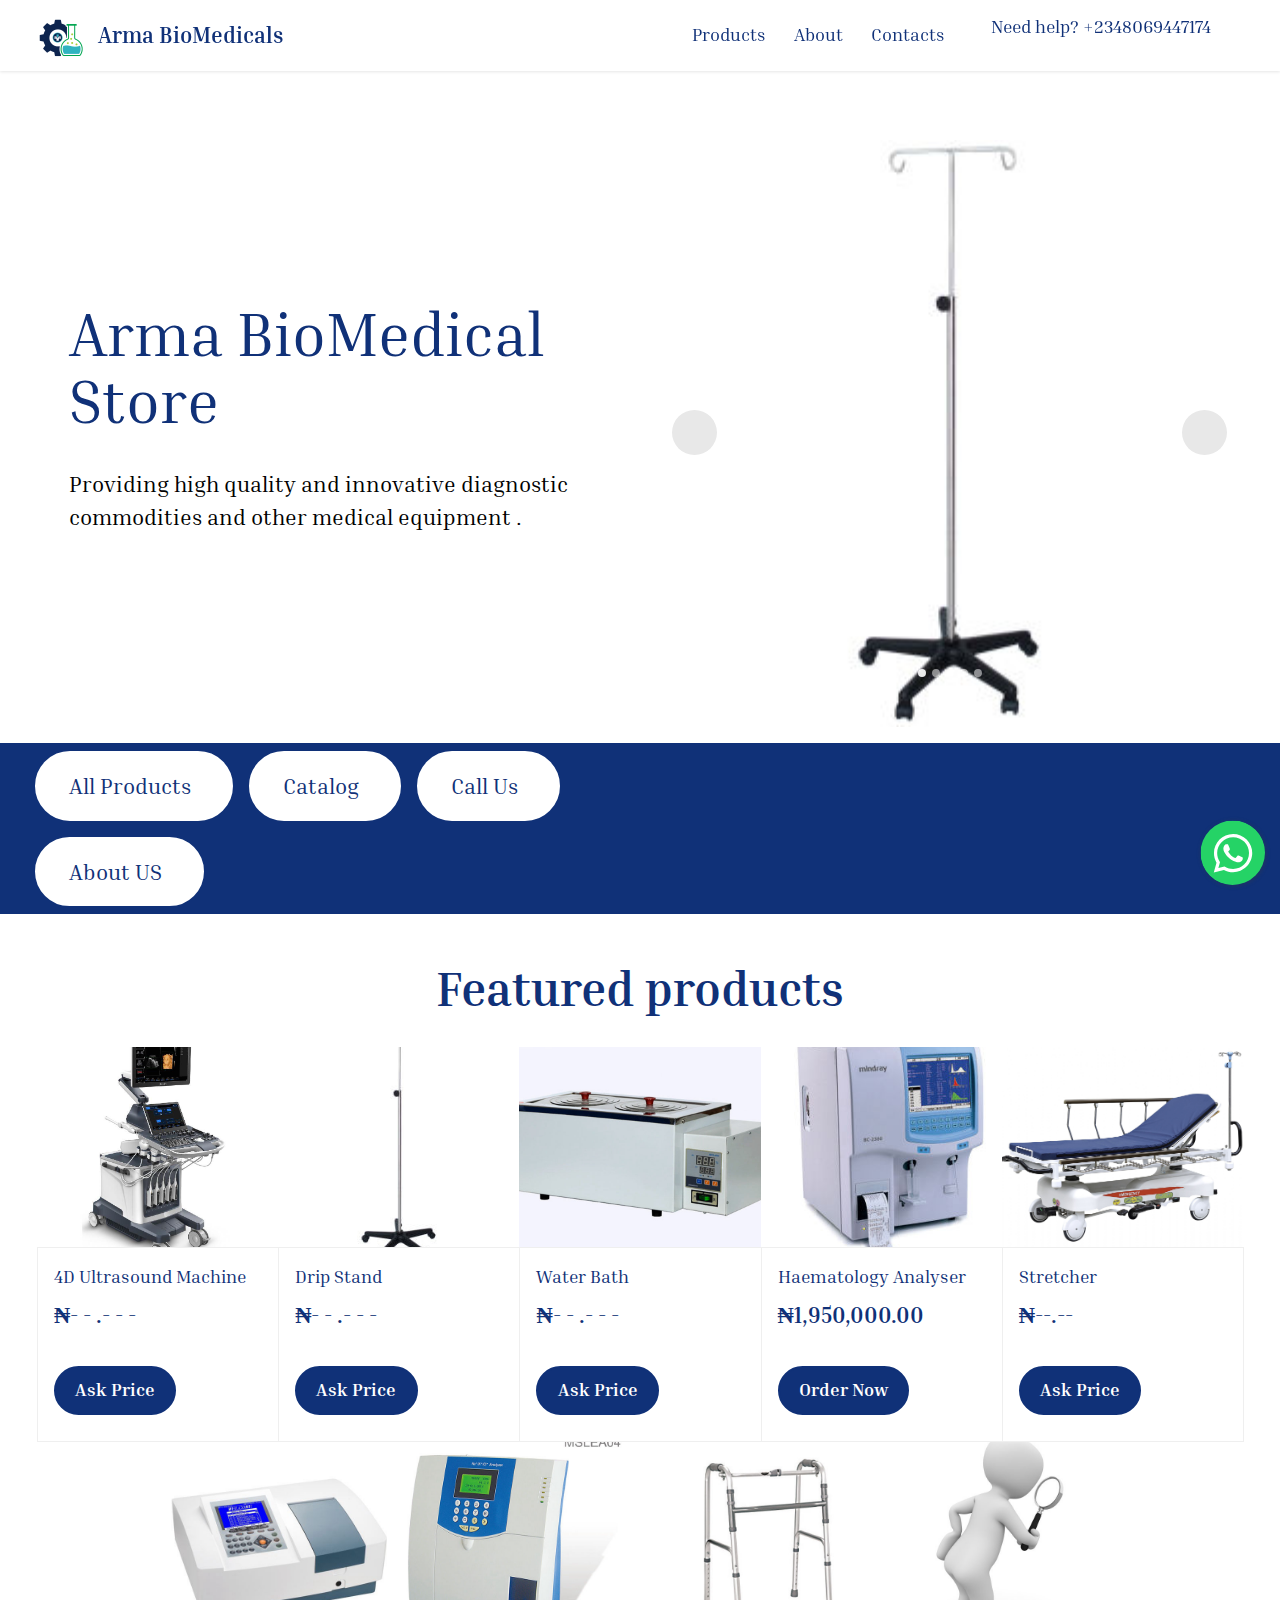
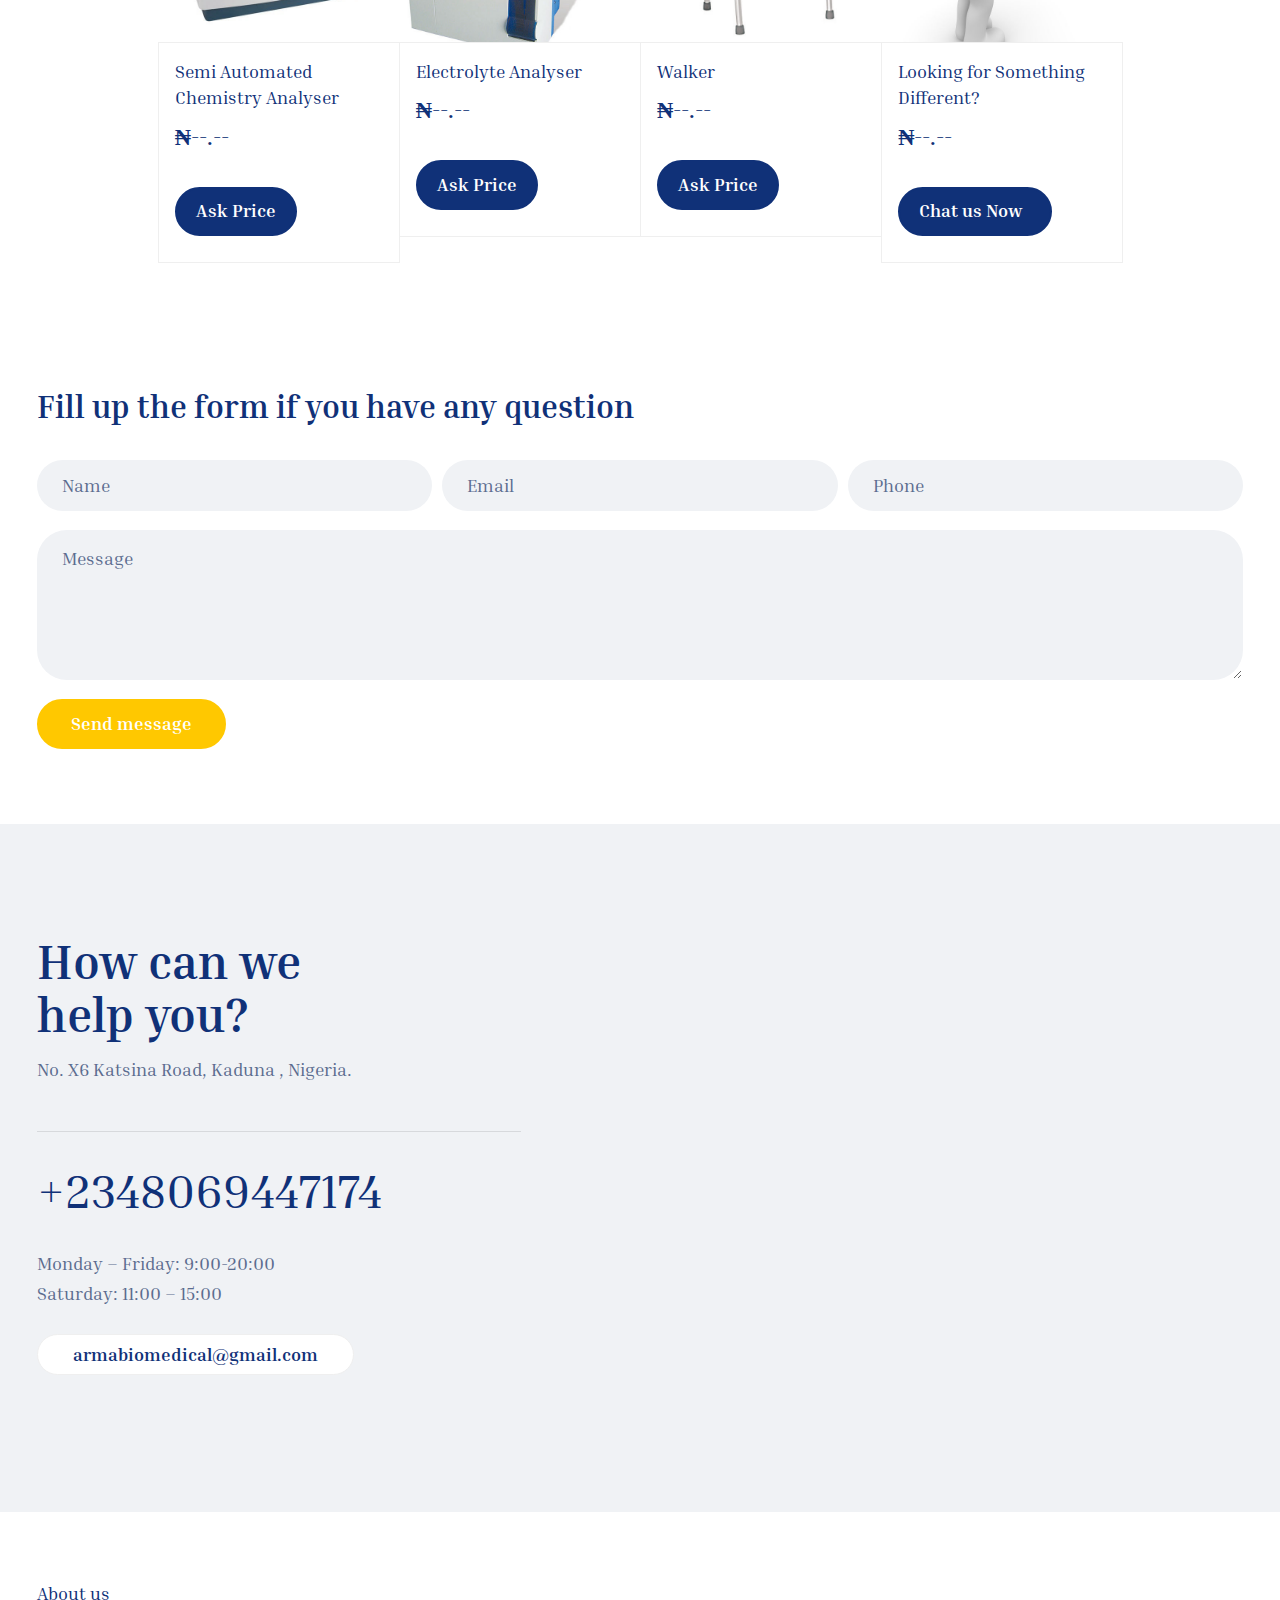
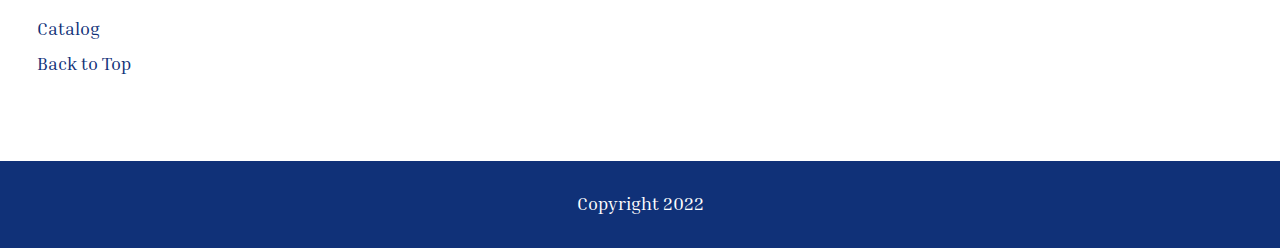
<file: index.html>
<!DOCTYPE html>
<html  lang="en">
<head>
  
  <meta charset="UTF-8">
  <meta http-equiv="X-UA-Compatible" content="IE=edge">
  
  <meta name="twitter:card" content="summary_large_image"/>
  <meta name="twitter:image:src" content="assets/images/index-meta.png">
  <meta property="og:image" content="assets/images/index-meta.png">
  <meta name="twitter:title" content="Arma Biomedical Store">
  <meta name="viewport" content="width=device-width, initial-scale=1, minimum-scale=1">
  <link rel="shortcut icon" href="assets/images/blue-gray-simple-mouse-sell-promo-advert-instagram-post-96x96.png" type="image/x-icon">
  <meta name="description" content="Your All in one biomedical online Shop">
  
  
  <title>Arma Biomedical Store</title>
  <link rel="stylesheet" href="assets/tether/tether.min.css">
  <link rel="stylesheet" href="assets/bootstrap/css/bootstrap.min.css">
  <link rel="stylesheet" href="assets/bootstrap/css/bootstrap-grid.min.css">
  <link rel="stylesheet" href="assets/bootstrap/css/bootstrap-reboot.min.css">
  <link rel="stylesheet" href="assets/chatbutton/floating-wpp.css">
  <link rel="stylesheet" href="assets/smart-cart/minicart-theme.css">
  <link rel="stylesheet" href="assets/dropdown/css/style.css">
  <link rel="stylesheet" href="assets/formstyler/jquery.formstyler.css">
  <link rel="stylesheet" href="assets/formstyler/jquery.formstyler.theme.css">
  <link rel="stylesheet" href="assets/datepicker/jquery.datetimepicker.min.css">
  <link rel="stylesheet" href="assets/theme/css/style.css">
  <link rel="preload" href="https://fonts.googleapis.com/css?family=Inria+Serif:300,300i,400,400i,700,700i&display=swap" as="style" onload="this.onload=null;this.rel='stylesheet'">
  <noscript><link rel="stylesheet" href="https://fonts.googleapis.com/css?family=Inria+Serif:300,300i,400,400i,700,700i&display=swap"></noscript>
  <link rel="preload" as="style" href="assets/mobirise/css/mbr-additional.css"><link rel="stylesheet" href="assets/mobirise/css/mbr-additional.css" type="text/css">
  
  
  
  

</head>
<body>
  
  <section class="menu menu1 cid-snLO0Eh0gn" once="menu" id="menu1-1">
    
    <nav class="navbar navbar-dropdown navbar-fixed-top navbar-expand-lg">
        
         
        <div class="container">
 
            <div class="navbar-brand">
                <span class="navbar-logo">
                    
                        <a href="index.html"><img src="assets/images/blue-gray-simple-mouse-sell-promo-advert-instagram-post-96x96.png" alt="" style="height: 3rem;"></a>
                    
                </span>
                <span class="navbar-caption-wrap"><a class="navbar-caption text-primary display-7" href="#top">Arma BioMedicals</a></span>
            </div>
            <button class="navbar-toggler" type="button" data-toggle="collapse" data-target="#navbarSupportedContent" aria-controls="navbarNavAltMarkup" aria-expanded="false" aria-label="Toggle navigation">
                <div class="hamburger">
                    <span></span>
                    <span></span>
                    <span></span>
                    <span></span>
                </div>
            </button>
            <div class="collapse navbar-collapse" id="navbarSupportedContent">
                <ul class="navbar-nav nav-dropdown nav-right" data-app-modern-menu="true"><li class="nav-item"><a class="nav-link link text-primary display-4" href="index.html#shop01-8" aria-expanded="false">Products</a></li>
                    <li class="nav-item"><a class="nav-link link text-primary display-4" href="about.html">
                            About</a></li>
                    <li class="nav-item"><a class="nav-link link text-primary display-4" href="index.html#map02-4">Contacts</a>
                    </li></ul>
                
                <h4 class="menu-text mbr-fonts-style m-0 display-4"><p><a href="tel:+2348069447174" class="text-primary"></a><a href="tel:+2348069447174" class="text-primary">Need help? +2348069447174</a></p></h4>
                
                
                
                
            </div>
        </div>
    </nav>
</section>

<section class="header22 cid-tfaEBAj0XR" id="header5-o">

    
    


    

    <div class="container">
        <div class="row justify-content-center align-content-around">
            <div class="col-12 col-md-6">
                <div class="text-wrapper">
                    <h1 class="mbr-section-title mbr-fonts-style mb-4 align-left display-1">Arma BioMedical Store</h1>
                    <p class="mbr-text mbr-fonts-style align-left display-7">Providing high quality and innovative diagnostic commodities and other medical equipment . 
                    </p>
                    <div class="row justify-content-left align-content-start mt-4">
                  

                        <div class="col-6">
                            <div class="d-flex">
                                
    
                            </div>

                           
                        </div>

                        <div class="col-6">
                            <div class="d-flex">
                               
                            </div>

                            
                        </div>

                        <div class="col-6">
                            <div class="d-flex">
                              
                            </div>

                          
                        </div>

                        <div class="col-6">
                            <div class="d-flex">
                                
                            </div>

                            
                        </div>

                    </div>
                </div>
            </div>
            <div class="col-12 col-md-6">
                <div class="row justify-content-center">
                    <div class="col-12 col-md-">
                        <div class="carousel slide" id="tfpVIRZgPF" data-ride="carousel" data-interval="3000">
                            
                            <ol class="carousel-indicators">
                                <li data-slide-to="0" class="active" data-bs-slide-to="0" data-target="#tfpVIRZgPF"></li><li data-slide-to="1" class="" data-bs-slide-to="1" data-target="#tfpVIRZgPF"></li><li data-slide-to="2" class="" data-bs-slide-to="2" data-target="#tfpVIRZgPF"></li><li data-slide-to="3" class="" data-bs-slide-to="3" data-target="#tfpVIRZgPF"></li><li data-slide-to="4" class="" data-bs-slide-to="4" data-target="#tfpVIRZgPF"></li>
                                
                                
                                
                                
                                
                            </ol>
                            <div class="carousel-inner">
                                
                                
                                
                                
                                
                                <div class="carousel-item slider-image item active">
                                    <div class="item-wrapper">
                                        
                                    <a href="https://www.whatsapp.com/product/5388825501163385/2349041445645/"><img class="d-block w-100" src="assets/images/ss8343-293x293.jpg" data-slide-to="0" data-bs-slide-to="0"></a></div>
                                </div><div class="carousel-item slider-image item">
                                    <div class="item-wrapper">
                                        
                                    <a href="https://wa.me/p/5429509623809917/2349041445645" target="false"></a><a href="https://wa.me/p/5104122326360127/2349041445645"><img class="d-block w-100" src="assets/images/microhematocrit-centrifuge-sh120-high-speed-7517579.webp" data-slide-to="1" data-bs-slide-to="1"></a></div>
                                </div><div class="carousel-item slider-image item">
                                    <div class="item-wrapper">
                                        <img class="d-block w-100" src="assets/images/microhematocrit-centrifuge-sh120-high-speed-7517579.webp" data-slide-to="2" data-bs-slide-to="2">
                                    </div>
                                </div><div class="carousel-item slider-image item">
                                    <div class="item-wrapper">
                                        
                                    <a href="https://www.whatsapp.com/product/7921388967936053/2349041445645/"><img class="d-block w-100" src="assets/images/folding-walker-for-elder-adult-walker-disable-walker-640x640.jpg" data-slide-to="4" data-bs-slide-to="5"></a></div>
                                </div><div class="carousel-item slider-image item">
                                    <div class="item-wrapper">
                                        <img class="d-block w-100" src="assets/images/4d-medical-ultrasound-3d-4d-color-doppler-diagnostic-system-machine-portable-ultrasound-machine-841x841.jpg" data-slide-to="4" data-bs-slide-to="5">
                                    </div>
                                </div>
                            </div>
                            <a class="carousel-control carousel-control-prev" role="button" data-slide="prev" href="#tfpVIRZgPF">
                                <span class="mobi-mbri mobi-mbri-arrow-prev" aria-hidden="true"></span>
                                <span class="sr-only">Previous</span>
                            </a>
                            <a class="carousel-control carousel-control-next" role="button" data-slide="next" href="#tfpVIRZgPF">
                                <span class="mobi-mbri mobi-mbri-arrow-next" aria-hidden="true"></span>
                                <span class="sr-only">Next</span>
                            </a>
                        </div>
                    </div>
                </div>
            </div>
        </div>
    </div>
    
</section>

<section class="header2 cid-tfaJB9eSKa" id="header02-q">
    
    
    <div class="container">
        <div class="row">
            <div class="col-lg-6 col-md-6 col-12 align-left">
                <div class="mbr-section-btn d-block"><a class="btn btn-white mbr-semibold display-7" href="https://view-awesome-table.com/-NA1RUrywQeX3EEOhg8u/view"><span class="mobi-mbri mobi-mbri-search mbr-iconfont mbr-iconfont-btn"></span>All Products</a> <a class="btn btn-white mbr-semibold display-7" href="https://wa.me/c/2349041445645"><span class="socicon socicon-whatsapp mbr-iconfont mbr-iconfont-btn"></span>Catalog</a> <a class="btn btn-white mbr-semibold display-7" href="tel:+2348069447174"><span class="mobi-mbri mobi-mbri-phone mbr-iconfont mbr-iconfont-btn"></span>Call Us</a> <a class="btn btn-white mbr-semibold display-7" href="about.html"><span class="mobi-mbri mobi-mbri-info mbr-iconfont mbr-iconfont-btn"></span>About US</a></div>
                
                
            </div>
            <div class="col-lg-6 col-md-6 col-12 align-center m-auto">
            </div>
        </div>
    </div>
</section>

<section class="shop1 cid-snM3bNZEvH" id="shop01-8">
    
    
    <div class="container">
        <div class="mbr-section-head">
            <h4 class="mbr-section-title mbr-fonts-style align-center mb-0 display-2"><strong>Featured products</strong></h4>
            
        </div>
        <div class="row align-left justify-content-center mt-4">
            
            
            <div class="item features-image сol-12 col-md-6 col-lg-2 active">
                <div class="item-wrapper">
                    <div class="item-img">
                        <img src="assets/images/4d-medical-ultrasound-3d-4d-color-doppler-diagnostic-system-machine-portable-ultrasound-machine-841x841.jpg" alt="" title="" data-slide-to="0" data-bs-slide-to="0">
                    </div>
                    <div class="item-content">
                        <h5 class="item-title mbr-fonts-style display-4">4D Ultrasound Machine</h5>
                        <h6 class="item-subtitle mbr-fonts-style mt-1 display-7"><strong>₦- - .- - -</strong></h6>
                        
                        
                        <div class="social-row display-7">
                            <div class="soc-item">
                   
                            </div>
                            <div class="soc-item">
                                
                            </div>
                            <div class="soc-item">
                                
                                 
                            </div>
                            <div class="soc-item">
                               
                            </div>
                            <div class="soc-item">
                                
        
                                
                            </div>
                        </div>
                        
                         <div class="mbr-section-btn item-footer mt-2"><a href="https://wa.me/p/5388825501163385/2349041445645" class="btn btn-primary item-btn display-4">Ask Price</a></div>
                    </div>
                    
                </div>
            </div><div class="item features-image сol-12 col-md-6 col-lg-2 active">
                <div class="item-wrapper">
                    <div class="item-img">
                        <img src="assets/images/ss8343-293x293.jpg" alt="" title="" data-slide-to="1" data-bs-slide-to="1">
                    </div>
                    <div class="item-content">
                        <h5 class="item-title mbr-fonts-style display-4">Drip Stand</h5>
                        <h6 class="item-subtitle mbr-fonts-style mt-1 display-7"><strong>₦- - .- - -</strong></h6>
                        
                        
                        <div class="social-row display-7">
                            <div class="soc-item">
                   
                            </div>
                            <div class="soc-item">
                                
                            </div>
                            <div class="soc-item">
                                
                                 
                            </div>
                            <div class="soc-item">
                               
                            </div>
                            <div class="soc-item">
                                
        
                                
                            </div>
                        </div>
                        
                         <div class="mbr-section-btn item-footer mt-2"><a href="https://wa.me/p/5388825501163385/2349041445645" class="btn btn-primary item-btn display-4">Ask Price</a></div>
                    </div>
                    
                </div>
            </div><div class="item features-image сol-12 col-md-6 col-lg-2 active">
                <div class="item-wrapper">
                    <div class="item-img">
                        <img src="assets/images/non-circulating-water-baths-1-850x600.jpg" alt="" title="" data-slide-to="2" data-bs-slide-to="2">
                    </div>
                    <div class="item-content">
                        <h5 class="item-title mbr-fonts-style display-4">Water Bath</h5>
                        <h6 class="item-subtitle mbr-fonts-style mt-1 display-7"><strong>₦- - .- - -</strong></h6>
                        
                        
                        <div class="social-row display-7">
                            <div class="soc-item">
                   
                            </div>
                            <div class="soc-item">
                                
                            </div>
                            <div class="soc-item">
                                
                                 
                            </div>
                            <div class="soc-item">
                               
                            </div>
                            <div class="soc-item">
                                
        
                                
                            </div>
                        </div>
                        
                         <div class="mbr-section-btn item-footer mt-2"><a href="https://wa.me/p/5365632180179849/2349041445645" class="btn btn-primary item-btn display-4">Ask Price</a></div>
                    </div>
                    
                </div>
            </div><div class="item features-image сol-12 col-md-6 col-lg-2 active">
                <div class="item-wrapper">
                    <div class="item-img">
                        <img src="assets/images/haematology-bc-23001-293x293.jpg" alt="" title="" data-slide-to="3" data-bs-slide-to="3">
                    </div>
                    <div class="item-content">
                        <h5 class="item-title mbr-fonts-style display-4">Haematology Analyser</h5>
                        <h6 class="item-subtitle mbr-fonts-style mt-1 display-7"><strong>₦1,950,000.00</strong></h6>
                        
                        
                        <div class="social-row display-7">
                            <div class="soc-item">
                   
                            </div>
                            <div class="soc-item">
                                
                            </div>
                            <div class="soc-item">
                                
                                 
                            </div>
                            <div class="soc-item">
                               
                            </div>
                            <div class="soc-item">
                                
        
                                
                            </div>
                        </div>
                        
                         <div class="mbr-section-btn item-footer mt-2"><a href="https://wa.me/p/5559314424135073/2349041445645" class="btn btn-primary item-btn display-4">Order Now</a></div>
                    </div>
                    
                </div>
            </div><div class="item features-image сol-12 col-md-6 col-lg-2 active">
                <div class="item-wrapper">
                    <div class="item-img">
                        <img src="assets/images/noah-platinum-hospital-transport-stretcher-2400x1884.jpg" alt="" title="" data-slide-to="4" data-bs-slide-to="4">
                    </div>
                    <div class="item-content">
                        <h5 class="item-title mbr-fonts-style display-4">Stretcher</h5>
                        <h6 class="item-subtitle mbr-fonts-style mt-1 display-7"><strong>₦--.--</strong></h6>
                        
                        
                        <div class="social-row display-7">
                            <div class="soc-item">
                   
                            </div>
                            <div class="soc-item">
                                
                            </div>
                            <div class="soc-item">
                                
                                 
                            </div>
                            <div class="soc-item">
                               
                            </div>
                            <div class="soc-item">
                                
        
                                
                            </div>
                        </div>
                        
                         <div class="mbr-section-btn item-footer mt-2"><a href="https://wa.me/p/5429509623809917/2349041445645" class="btn btn-primary item-btn display-4">Ask Price</a></div>
                    </div>
                    
                </div>
            </div><div class="item features-image сol-12 col-md-6 col-lg-2 active">
                <div class="item-wrapper">
                    <div class="item-img">
                        <img src="assets/images/spectro1800-series-600x600.jpg" alt="" title="" data-slide-to="5" data-bs-slide-to="5">
                    </div>
                    <div class="item-content">
                        <h5 class="item-title mbr-fonts-style display-4">Semi Automated Chemistry Analyser</h5>
                        <h6 class="item-subtitle mbr-fonts-style mt-1 display-7"><strong>₦--.--</strong></h6>
                        
                        
                        <div class="social-row display-7">
                            <div class="soc-item">
                   
                            </div>
                            <div class="soc-item">
                                
                            </div>
                            <div class="soc-item">
                                
                                 
                            </div>
                            <div class="soc-item">
                               
                            </div>
                            <div class="soc-item">
                                
        
                                
                            </div>
                        </div>
                        
                         <div class="mbr-section-btn item-footer mt-2"><a href="https://wa.me/p/5781337101878327/2349041445645" class="btn btn-primary item-btn display-4">Ask Price</a></div>
                    </div>
                    
                </div>
            </div><div class="item features-image сol-12 col-md-6 col-lg-2 active">
                <div class="item-wrapper">
                    <div class="item-img">
                        <img src="assets/images/201906121726066688-660x660.jpg" alt="" title="" data-slide-to="6" data-bs-slide-to="6">
                    </div>
                    <div class="item-content">
                        <h5 class="item-title mbr-fonts-style display-4">Electrolyte Analyser</h5>
                        <h6 class="item-subtitle mbr-fonts-style mt-1 display-7"><strong>₦--.--</strong></h6>
                        
                        
                        <div class="social-row display-7">
                            <div class="soc-item">
                   
                            </div>
                            <div class="soc-item">
                                
                            </div>
                            <div class="soc-item">
                                
                                 
                            </div>
                            <div class="soc-item">
                               
                            </div>
                            <div class="soc-item">
                                
        
                                
                            </div>
                        </div>
                        
                         <div class="mbr-section-btn item-footer mt-2"><a href="https://wa.me/p/4829506367148889/2349041445645" class="btn btn-primary item-btn display-4">Ask Price</a></div>
                    </div>
                    
                </div>
            </div><div class="item features-image сol-12 col-md-6 col-lg-2 active">
                <div class="item-wrapper">
                    <div class="item-img">
                        <img src="assets/images/folding-walker-for-elder-adult-walker-disable-walker-640x640.jpg" alt="" title="" data-slide-to="7" data-bs-slide-to="7">
                    </div>
                    <div class="item-content">
                        <h5 class="item-title mbr-fonts-style display-4">Walker</h5>
                        <h6 class="item-subtitle mbr-fonts-style mt-1 display-7"><strong>₦--.--</strong></h6>
                        
                        
                        <div class="social-row display-7">
                            <div class="soc-item">
                   
                            </div>
                            <div class="soc-item">
                                
                            </div>
                            <div class="soc-item">
                                
                                 
                            </div>
                            <div class="soc-item">
                               
                            </div>
                            <div class="soc-item">
                                
        
                                
                            </div>
                        </div>
                        
                         <div class="mbr-section-btn item-footer mt-2"><a href="https://wa.me/p/7921388967936053/2349041445645" class="btn btn-primary item-btn display-4">Ask Price</a></div>
                    </div>
                    
                </div>
            </div><div class="item features-image сol-12 col-md-6 col-lg-2 active">
                <div class="item-wrapper">
                    <div class="item-img">
                        <img src="assets/images/mbr-640x640.jpg" alt="" title="" data-slide-to="8" data-bs-slide-to="9">
                    </div>
                    <div class="item-content">
                        <h5 class="item-title mbr-fonts-style display-4">Looking for Something Different?</h5>
                        <h6 class="item-subtitle mbr-fonts-style mt-1 display-7"><strong>₦--.--</strong></h6>
                        
                        
                        <div class="social-row display-7">
                            <div class="soc-item">
                   
                            </div>
                            <div class="soc-item">
                                
                            </div>
                            <div class="soc-item">
                                
                                 
                            </div>
                            <div class="soc-item">
                               
                            </div>
                            <div class="soc-item">
                                
        
                                
                            </div>
                        </div>
                        
                         <div class="mbr-section-btn item-footer mt-2"><a href="https://wa.me/2349041445645" class="btn btn-primary item-btn display-4"><span class="socicon socicon-whatsapp mbr-iconfont mbr-iconfont-btn"></span>Chat us Now</a></div>
                    </div>
                    
                </div>
            </div>
        </div>
    </div>
</section>

<section class="form2 cid-snM2UVTmvq" id="form02-5">
    
    
    <div class="container">
        <div class="row">
            <div class="col-lg-12 mx-auto mbr-form" data-form-type="formoid">
<!--Formbuilder Form-->
<form action="https://mobirise.eu/" method="POST" class="mbr-form form-with-styler" data-form-title="Form Name"><input type="hidden" name="email" data-form-email="true" value="ITdB0TWnGTw79q86fEKcos/8ESwIIIpIIU5Zua7yMOrGRMtnBZcr6mu5JylcFOzRlDHV52AJGK/SW6Xbn9CQxfyZZ133bg4fLxDNLFAm5KONtPAVM2a/6quA8DVBPVEV.CKNGIICvejyQRgwGGGZZ4jlwLFvmBoK/BF29cK4WR1FeFUfp2Kn7323lQ9l3JdVlJyf8xZDzIM0z0Gi/Ma8PUS8SrudPU1PH+2f/gDmxLVi8weWxepbEZlhpmz/IvSg5">
<div class="form-row">
<div hidden="hidden" data-form-alert="" class="alert alert-success col-12">Thanks for filling out the form!</div>
<div hidden="hidden" data-form-alert-danger="" class="alert alert-danger col-12">Oops...! some problem!</div>
</div>
<div class="dragArea form-row">
<div class="col-lg-12 col-md-12 col-sm-12">
<h4 class="align-left mbr-fonts-style display-5"><strong>Fill up the form if you have any question</strong></h4>
</div>
<div class="col-lg-4 col-md-12 col-sm-12 form-group" data-for="text">
<input type="text" name="text" placeholder="Name" data-form-field="text" class="form-control display-7" value="" id="text-form02-5">
</div>
<div data-for="email" class="col-lg-4 col-md-12 col-sm-12 form-group">
<input type="email" name="email" placeholder="Email" data-form-field="email" class="form-control display-7" value="" id="email-form02-5">
</div>
<div data-for="phone" class="col-lg-4 col-md-12 col-sm-12 form-group">
<input type="tel" name="phone" placeholder="Phone" data-form-field="phone" class="form-control display-7" value="" id="phone-form02-5">
</div>
<div class="col-lg-12 col-md-12 col-sm-12 form-group" data-for="textarea">
<textarea name="textarea" placeholder="Message" data-form-field="textarea" class="form-control display-7" id="textarea-form02-5"></textarea>
</div>
<div class="col-auto"><button type="submit" class="btn btn-warning display-4">Send message</button></div>
</div>
</form><!--Formbuilder Form-->
</div>
        </div>
    </div>
</section>

<section class="map2 cid-snM2U2px41" id="map02-4">
    
    
    <div class="container">
        <div class="row align-left">
        <div class="col-lg-5">
                <h5 class="mbr-section-subtitle mbr-fonts-style mb-3 display-2"><strong>How can we <br>help you?</strong></h5>
            <p class="mbr-text mbr-fonts-style mb-5 display-4">No. X6 Katsina Road, Kaduna , Nigeria.</p>
            <hr>
                <h6 class="phone mbr-fonts-style mt-4 mb-4 display-2"><strong><a href="tel:+2348069447174" class="text-primary">+2348069447174</a></strong></h6>
                <ul class="list mbr-fonts-style display-4">
                    <li class="mbr-text item-wrap">Monday – Friday: 9:00-20:00
</li><li class="mbr-text item-wrap">Saturday: 11:00 – 15:00</li>
                </ul>
                 <div class="mbr-section-btn mt-3 mb-4"><a class="btn btn-md btn-white display-4" href="mailto:armabiomedical@gmail.com">armabiomedical@gmail.com</a></div>
            
            
        </div>
        <div class="col-lg-7">
        <div class="google-map"><iframe frameborder="0" style="border:0" src="https://www.google.com/maps/embed/v1/place?key=AIzaSyDk89J4FSunMF33ruMVWJaJht_Ro0kvoXs&amp;q=No. X6 Katsina Road Kaduna " allowfullscreen=""></iframe></div></div>
    </div></div>
</section>

<section class="footer2 cid-snM2R40q8o" id="footer02-3">
    
    <div class="container">
        <div class="row align-left">
            <div class="col-md-6 col-lg-2">
                
                
                <p class="mbr-text mbr-fonts-style display-4"><a href="about.html" class="text-primary">About us
</a><br><a href="https://wa.me/c/2349041445645" class="text-primary">Catalog</a><br><a href="index.html#top" class="text-primary">Back to Top</a><br></p>
            </div>
             
             
             
             
             
        </div>
    </div>
</section>

<section class="footer3 cid-snM2QwAAWH" once="footers" id="footer03-2">
    
    
    <div class="container">
        <div class="row align-center mbr-white">
            <div class="col-12">
                <p class="mbr-text mb-0 mbr-fonts-style display-4">Copyright 2022</p>
             
            </div>
        </div>
    </div>
</section>


<script src="assets/web/assets/jquery/jquery.min.js"></script>
  <script src="assets/popper/popper.min.js"></script>
  <script src="assets/tether/tether.min.js"></script>
  <script src="assets/bootstrap/js/bootstrap.min.js"></script>
  <script src="assets/smoothscroll/smooth-scroll.js"></script>
  <script src="assets/chatbutton/floating-wpp.js"></script>
  <script src="assets/chatbutton/script.js"></script>
  <script src="assets/smart-cart/minicart.js"></script>
  <script src="assets/smart-cart/minicart-customizer.js"></script>
  <script src="assets/dropdown/js/nav-dropdown.js"></script>
  <script src="assets/dropdown/js/navbar-dropdown.js"></script>
  <script src="assets/touchswipe/jquery.touch-swipe.min.js"></script>
  <script src="assets/formstyler/jquery.formstyler.js"></script>
  <script src="assets/formstyler/jquery.formstyler.min.js"></script>
  <script src="assets/datepicker/jquery.datetimepicker.full.js"></script>
  <script src="assets/theme/js/script.js"></script>
  
  
  

<div id="chatbutton-wa" data-phone="+2349041445645" data-showpopup="true" data-headertitle="👋 Chat with us on WhatsApp!" data-popupmessage="Hi!👋

Type a message here. It will go straight to our phone! 🔥

Arma Biomedical Team" data-placeholder="Type here" data-position="left" data-headercolor="#39847a" data-backgroundcolor="#e5ddd5" data-autoopentimeout="30" data-size="65px"><div class="floating-wpp-button" style="width: 65px; height: 65px;"><div class="floating-wpp-button-image"><!--?xml version="1.0" encoding="UTF-8" standalone="no"?--><svg xmlns="http://www.w3.org/2000/svg" xmlns:xlink="http://www.w3.org/1999/xlink" style="isolation:isolate" viewBox="0 0 800 800" width="65" height="65"><defs><clipPath id="_clipPath_A3g8G5hPEGG2L0B6hFCxamU4cc8rfqzQ"><rect width="800" height="800"></rect></clipPath></defs><g clip-path="url(#_clipPath_A3g8G5hPEGG2L0B6hFCxamU4cc8rfqzQ)"><g><path d=" M 787.59 800 L 12.41 800 C 5.556 800 0 793.332 0 785.108 L 0 14.892 C 0 6.667 5.556 0 12.41 0 L 787.59 0 C 794.444 0 800 6.667 800 14.892 L 800 785.108 C 800 793.332 794.444 800 787.59 800 Z " fill="rgb(37,211,102)"></path></g><g><path d=" M 508.558 450.429 C 502.67 447.483 473.723 433.24 468.325 431.273 C 462.929 429.308 459.003 428.328 455.078 434.22 C 451.153 440.114 439.869 453.377 436.434 457.307 C 433 461.236 429.565 461.729 423.677 458.78 C 417.79 455.834 398.818 449.617 376.328 429.556 C 358.825 413.943 347.008 394.663 343.574 388.768 C 340.139 382.873 343.207 379.687 346.155 376.752 C 348.804 374.113 352.044 369.874 354.987 366.436 C 357.931 362.999 358.912 360.541 360.875 356.614 C 362.837 352.683 361.857 349.246 360.383 346.299 C 358.912 343.352 347.136 314.369 342.231 302.579 C 337.451 291.099 332.597 292.654 328.983 292.472 C 325.552 292.301 321.622 292.265 317.698 292.265 C 313.773 292.265 307.394 293.739 301.996 299.632 C 296.6 305.527 281.389 319.772 281.389 348.752 C 281.389 377.735 302.487 405.731 305.431 409.661 C 308.376 413.592 346.949 473.062 406.015 498.566 C 420.062 504.634 431.03 508.256 439.581 510.969 C 453.685 515.451 466.521 514.818 476.666 513.302 C 487.978 511.613 511.502 499.06 516.409 485.307 C 521.315 471.55 521.315 459.762 519.842 457.307 C 518.371 454.851 514.446 453.377 508.558 450.429 Z  M 401.126 597.117 L 401.047 597.117 C 365.902 597.104 331.431 587.661 301.36 569.817 L 294.208 565.572 L 220.08 585.017 L 239.866 512.743 L 235.21 505.332 C 215.604 474.149 205.248 438.108 205.264 401.1 C 205.307 293.113 293.17 205.257 401.204 205.257 C 453.518 205.275 502.693 225.674 539.673 262.696 C 576.651 299.716 597.004 348.925 596.983 401.258 C 596.939 509.254 509.078 597.117 401.126 597.117 Z  M 567.816 234.565 C 523.327 190.024 464.161 165.484 401.124 165.458 C 271.24 165.458 165.529 271.161 165.477 401.085 C 165.46 442.617 176.311 483.154 196.932 518.892 L 163.502 641 L 288.421 608.232 C 322.839 627.005 361.591 636.901 401.03 636.913 L 401.126 636.913 L 401.127 636.913 C 530.998 636.913 636.717 531.2 636.77 401.274 C 636.794 338.309 612.306 279.105 567.816 234.565" fill-rule="evenodd" fill="rgb(255,255,255)"></path></g></g></svg></div></div></div>
 </body>
</html>
</file>
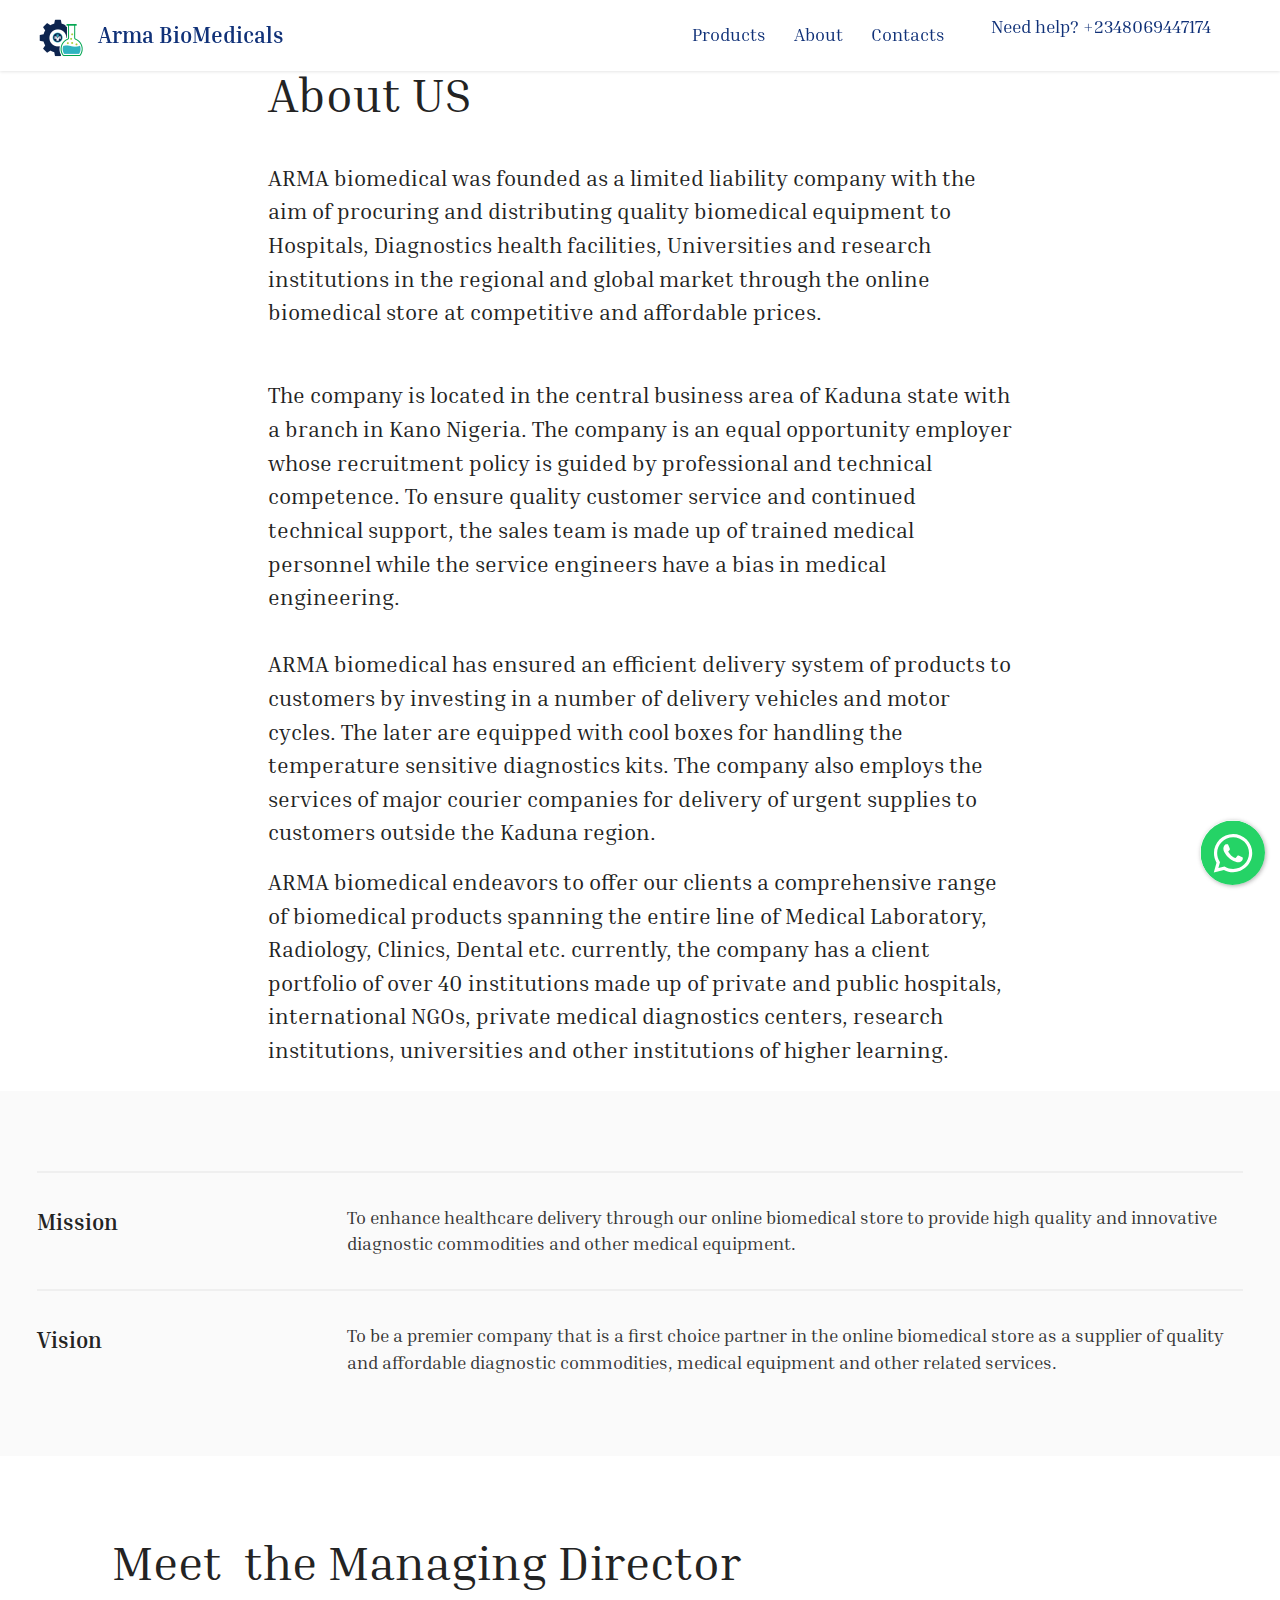
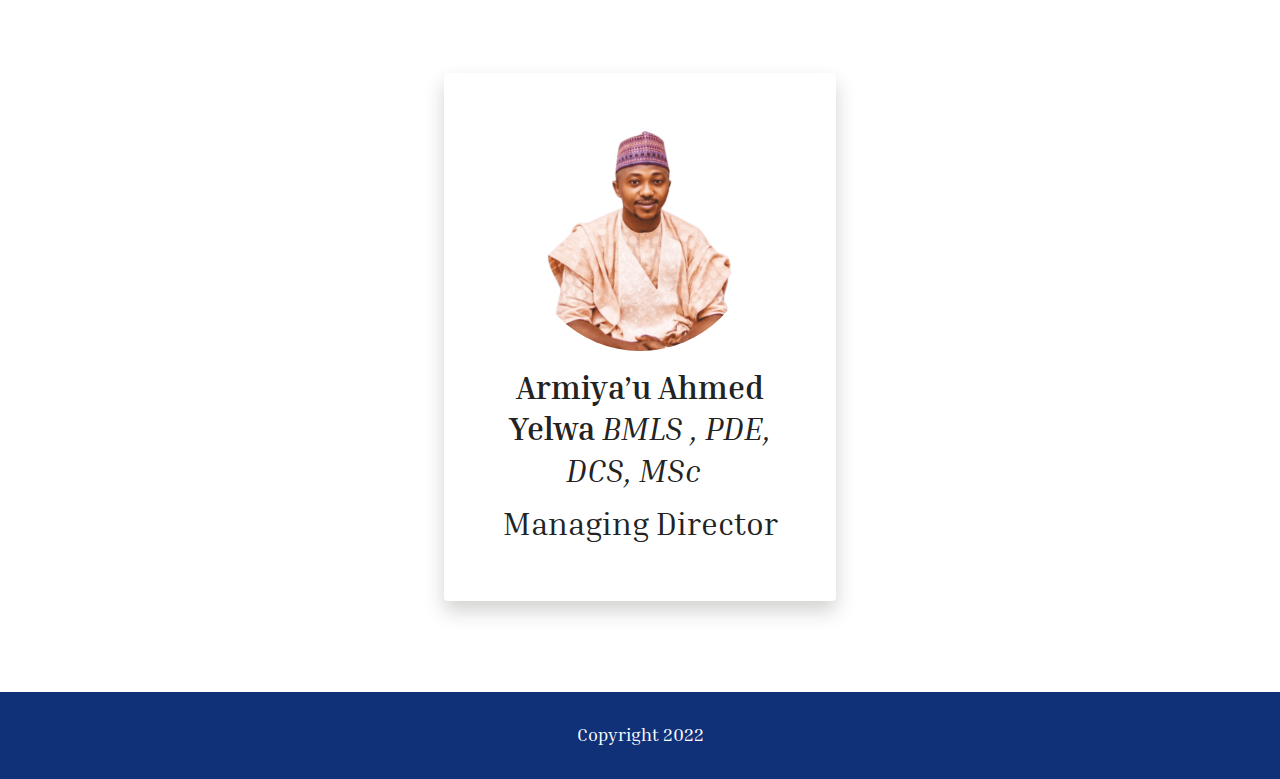
<file: about.html>
<!DOCTYPE html>
<html  lang="en">
<head>
  
  <meta charset="UTF-8">
  <meta http-equiv="X-UA-Compatible" content="IE=edge">
  
  <meta name="twitter:card" content="summary_large_image"/>
  <meta name="twitter:image:src" content="assets/images/about-meta.png">
  <meta property="og:image" content="assets/images/about-meta.png">
  <meta name="twitter:title" content="About Us">
  <meta name="viewport" content="width=device-width, initial-scale=1, minimum-scale=1">
  <link rel="shortcut icon" href="assets/images/blue-gray-simple-mouse-sell-promo-advert-instagram-post-96x96.png" type="image/x-icon">
  <meta name="description" content="ARMA biomedical was founded as a limited liability company with the aim of procuring and distributing quality biomedical equipment to Hospitals, Diagnostics health facilities, Universities and research institutions in the regional and global market through the online biomedical store at competitive and affordable prices. 
">
  
  
  <title>About Us</title>
  <link rel="stylesheet" href="assets/tether/tether.min.css">
  <link rel="stylesheet" href="assets/bootstrap/css/bootstrap.min.css">
  <link rel="stylesheet" href="assets/bootstrap/css/bootstrap-grid.min.css">
  <link rel="stylesheet" href="assets/bootstrap/css/bootstrap-reboot.min.css">
  <link rel="stylesheet" href="assets/chatbutton/floating-wpp.css">
    <link rel="stylesheet" href="assets/dropdown/css/style.css">
  <link rel="stylesheet" href="assets/theme/css/style.css">
  <link rel="preload" href="https://fonts.googleapis.com/css?family=Inria+Serif:300,300i,400,400i,700,700i&display=swap" as="style" onload="this.onload=null;this.rel='stylesheet'">
  <noscript><link rel="stylesheet" href="https://fonts.googleapis.com/css?family=Inria+Serif:300,300i,400,400i,700,700i&display=swap"></noscript>
  <link rel="preload" as="style" href="assets/mobirise/css/mbr-additional.css"><link rel="stylesheet" href="assets/mobirise/css/mbr-additional.css" type="text/css">
  
  
  
  

</head>
<body>
  
  <section class="menu menu1 cid-snLO0Eh0gn" once="menu" id="menu1-r">
    
    <nav class="navbar navbar-dropdown navbar-fixed-top navbar-expand-lg">
        
         
        <div class="container">
 
            <div class="navbar-brand">
                <span class="navbar-logo">
                    
                        <a href="index.html"><img src="assets/images/blue-gray-simple-mouse-sell-promo-advert-instagram-post-96x96.png" alt="" style="height: 3rem;"></a>
                    
                </span>
                <span class="navbar-caption-wrap"><a class="navbar-caption text-primary display-7" href="#top">Arma BioMedicals</a></span>
            </div>
            <button class="navbar-toggler" type="button" data-toggle="collapse" data-target="#navbarSupportedContent" aria-controls="navbarNavAltMarkup" aria-expanded="false" aria-label="Toggle navigation">
                <div class="hamburger">
                    <span></span>
                    <span></span>
                    <span></span>
                    <span></span>
                </div>
            </button>
            <div class="collapse navbar-collapse" id="navbarSupportedContent">
                <ul class="navbar-nav nav-dropdown nav-right" data-app-modern-menu="true"><li class="nav-item"><a class="nav-link link text-primary display-4" href="index.html#shop01-8" aria-expanded="false">Products</a></li>
                    <li class="nav-item"><a class="nav-link link text-primary display-4" href="about.html">
                            About</a></li>
                    <li class="nav-item"><a class="nav-link link text-primary display-4" href="index.html#map02-4">Contacts</a>
                    </li></ul>
                
                <h4 class="menu-text mbr-fonts-style m-0 display-4"><p><a href="tel:+2348069447174" class="text-primary"></a><a href="tel:+2348069447174" class="text-primary">Need help? +2348069447174</a></p></h4>
                
                
                
                
            </div>
        </div>
    </nav>
</section>

<section data-bs-version="5.1" class="article03 cid-tfb3Evbys2" id="article03-w">

    
    


    

    <div class="container">
        <div class="wrapper">
            <div class="row mb-3">
                <div class="col-12">
                    <div class="p-2">
                        <h2 class="mbr-section-title mbr-fonts-style display-2">About US</h2>
                    </div>
                </div>
            </div>
            <div class="row">
                <div class="card col-12">
                    <div class="card-body p-2">
                        
                        <h3 class="mbr-section-subtitle mbr-fonts-style mb-3 display-7">ARMA biomedical was founded as a limited liability company with the aim of procuring and distributing quality biomedical equipment to Hospitals, Diagnostics health facilities, Universities and research institutions in the regional and global market through the online biomedical store at competitive and affordable prices.
<div><br></div></h3>
                        <p class="mbr-text text1 mbr-fonts-style mb-3 display-7">The company is located in the central business area of Kaduna state with a branch in Kano Nigeria. The company is an equal opportunity employer whose recruitment policy is guided by professional and technical competence. To ensure quality customer service and continued technical support, the sales team is made up of trained medical personnel while the service engineers have a bias in medical engineering.<br><br>ARMA biomedical has ensured an efficient delivery system of products to customers by investing in a number of delivery vehicles and motor cycles. The later are equipped with cool boxes for handling the temperature sensitive diagnostics kits. The company also employs the services of major courier companies for delivery of urgent supplies to customers outside the Kaduna region.&nbsp;<br></p>
                        <p class="mbr-text text2 mbr-fonts-style display-7">ARMA biomedical endeavors to offer our clients a comprehensive range of biomedical products spanning the entire line of Medical Laboratory, Radiology, Clinics, Dental etc. currently, the company has a client portfolio of over 40 institutions made up of private and public hospitals, international NGOs, private medical diagnostics centers, research institutions, universities and other institutions of higher learning.</p>
                    </div>
                </div>
            </div>
        </div>
    </div>
</section>

<section data-bs-version="5.1" class="content2 cid-tfaZkiUGOd" id="content02-v">
    
    <div class="container">
        <div class="row">
            <div class="col-12">
                <div class="line"></div>
            </div>
            <div class="col-12 col-lg-3">
                <h5 class="mbr-section-title align-left mbr-fonts-style mb-4 display-7"><strong>Mission</strong></h5>
                
            </div>
            <div class="col-md-12 col-lg-9">
                <p class="mbr-text align-left mbr-fonts-style display-4">To enhance healthcare delivery through our online biomedical store to provide high quality and innovative diagnostic commodities and other medical equipment.</p>
            </div>
        </div>

        <div class="row">
            <div class="col-12">
                <div class="line"></div>
            </div>
            <div class="col-12 col-lg-3">
                <h5 class="mbr-section-title align-left mbr-fonts-style mb-4 display-7"><strong>Vision</strong></h5>
                
            </div>
            <div class="col-md-12 col-lg-9">
                <p class="mbr-text align-left mbr-fonts-style display-4">To be a premier company that is a first choice partner in the online biomedical store as a supplier of quality and affordable diagnostic commodities, medical equipment and other related services.  </p>
            </div>
        </div>

        

        
    </div>
</section>

<section data-bs-version="5.1" class="people02 cid-tfbQnhNuuZ" id="people02-10">

    
    


    

    <div class="container-fluid">
        <div class="wrapper">
            <div class="row justify-content-center">
                <div class="col-12 title-section">
                    <h2 class="mbr-section-title mbr-fonts-style display-2">Meet&nbsp; the Managing Director</h2>
                </div>
                <div class="col-12 col-lg-4 card-padding">
                    <div class="card m-0">
                        <div class="card-body p-5">
                            <div class="img-container mb-3">
                                <img src="assets/images/21-460x460.png" alt="" class="card-img-top">
                            </div>
                            <h3 class="card-title mbr-section-subtitle mbr-fonts-style display-5"><strong>Armiya’u Ahmed Yelwa </strong><em>BMLS , PDE, DCS, MSc</em>&nbsp;&nbsp;</h3>
                            <h4 class="mbr-section-subtitle title2 mbr-fonts-style display-5">Managing Director</h4>
                        </div>
                    </div>
                </div>
                
                
                
                
                
            </div>
        </div>
    </div>
</section>

<section class="footer3 cid-snM2QwAAWH" once="footers" id="footer03-s">
    
    
    <div class="container">
        <div class="row align-center mbr-white">
            <div class="col-12">
                <p class="mbr-text mb-0 mbr-fonts-style display-4">Copyright 2022</p>
             
            </div>
        </div>
    </div>
</section>


<script src="assets/web/assets/jquery/jquery.min.js"></script>
  <script src="assets/popper/popper.min.js"></script>
  <script src="assets/tether/tether.min.js"></script>
  <script src="assets/bootstrap/js/bootstrap.min.js"></script>
  <script src="assets/smoothscroll/smooth-scroll.js"></script>
  <script src="assets/chatbutton/floating-wpp.js"></script>
  <script src="assets/chatbutton/script.js"></script>
      <script src="assets/dropdown/js/nav-dropdown.js"></script>
  <script src="assets/dropdown/js/navbar-dropdown.js"></script>
  <script src="assets/touchswipe/jquery.touch-swipe.min.js"></script>
  <script src="assets/theme/js/script.js"></script>
  
  
  

<div id="chatbutton-wa" data-phone="+2349041445645" data-showpopup="true" data-headertitle="👋 Chat with us on WhatsApp!" data-popupmessage="Hi!👋

Type a message here. It will go straight to our phone! 🔥

Arma Biomedical Team" data-placeholder="Type here" data-position="left" data-headercolor="#39847a" data-backgroundcolor="#e5ddd5" data-autoopentimeout="30" data-size="65px"><div class="floating-wpp-button" style="width: 65px; height: 65px;"><div class="floating-wpp-button-image"><!--?xml version="1.0" encoding="UTF-8" standalone="no"?--><svg xmlns="http://www.w3.org/2000/svg" xmlns:xlink="http://www.w3.org/1999/xlink" style="isolation:isolate" viewBox="0 0 800 800" width="65" height="65"><defs><clipPath id="_clipPath_A3g8G5hPEGG2L0B6hFCxamU4cc8rfqzQ"><rect width="800" height="800"></rect></clipPath></defs><g clip-path="url(#_clipPath_A3g8G5hPEGG2L0B6hFCxamU4cc8rfqzQ)"><g><path d=" M 787.59 800 L 12.41 800 C 5.556 800 0 793.332 0 785.108 L 0 14.892 C 0 6.667 5.556 0 12.41 0 L 787.59 0 C 794.444 0 800 6.667 800 14.892 L 800 785.108 C 800 793.332 794.444 800 787.59 800 Z " fill="rgb(37,211,102)"></path></g><g><path d=" M 508.558 450.429 C 502.67 447.483 473.723 433.24 468.325 431.273 C 462.929 429.308 459.003 428.328 455.078 434.22 C 451.153 440.114 439.869 453.377 436.434 457.307 C 433 461.236 429.565 461.729 423.677 458.78 C 417.79 455.834 398.818 449.617 376.328 429.556 C 358.825 413.943 347.008 394.663 343.574 388.768 C 340.139 382.873 343.207 379.687 346.155 376.752 C 348.804 374.113 352.044 369.874 354.987 366.436 C 357.931 362.999 358.912 360.541 360.875 356.614 C 362.837 352.683 361.857 349.246 360.383 346.299 C 358.912 343.352 347.136 314.369 342.231 302.579 C 337.451 291.099 332.597 292.654 328.983 292.472 C 325.552 292.301 321.622 292.265 317.698 292.265 C 313.773 292.265 307.394 293.739 301.996 299.632 C 296.6 305.527 281.389 319.772 281.389 348.752 C 281.389 377.735 302.487 405.731 305.431 409.661 C 308.376 413.592 346.949 473.062 406.015 498.566 C 420.062 504.634 431.03 508.256 439.581 510.969 C 453.685 515.451 466.521 514.818 476.666 513.302 C 487.978 511.613 511.502 499.06 516.409 485.307 C 521.315 471.55 521.315 459.762 519.842 457.307 C 518.371 454.851 514.446 453.377 508.558 450.429 Z  M 401.126 597.117 L 401.047 597.117 C 365.902 597.104 331.431 587.661 301.36 569.817 L 294.208 565.572 L 220.08 585.017 L 239.866 512.743 L 235.21 505.332 C 215.604 474.149 205.248 438.108 205.264 401.1 C 205.307 293.113 293.17 205.257 401.204 205.257 C 453.518 205.275 502.693 225.674 539.673 262.696 C 576.651 299.716 597.004 348.925 596.983 401.258 C 596.939 509.254 509.078 597.117 401.126 597.117 Z  M 567.816 234.565 C 523.327 190.024 464.161 165.484 401.124 165.458 C 271.24 165.458 165.529 271.161 165.477 401.085 C 165.46 442.617 176.311 483.154 196.932 518.892 L 163.502 641 L 288.421 608.232 C 322.839 627.005 361.591 636.901 401.03 636.913 L 401.126 636.913 L 401.127 636.913 C 530.998 636.913 636.717 531.2 636.77 401.274 C 636.794 338.309 612.306 279.105 567.816 234.565" fill-rule="evenodd" fill="rgb(255,255,255)"></path></g></g></svg></div></div></div>
 </body>
</html>
</file>
<file: assets/chatbutton/floating-wpp.css>
.floating-wpp {
    position: fixed;
    bottom: 15px;
    left: 15px;
    font-size: 14px;
    transition: bottom 0.2s;
    z-index: 1021;
}

.floating-wpp .floating-wpp-button {
    position: relative;
    border-radius: 50%;
    box-shadow: 1px 1px 4px rgba(60, 60, 60, 0.4);
    transition: box-shadow 0.2s;
    cursor: pointer;
    overflow: hidden;
}

.floating-wpp .floating-wpp-button img,
.floating-wpp .floating-wpp-button svg {
    position: absolute;
    width: 100%;
    height: auto;
    object-fit: cover;
    top: 50%;
    left: 50%;
    transform: translate3d(-50%, -50%, 0);
    border-radius: 50%;
}

.floating-wpp:hover .floating-wpp-button {
    box-shadow: 1px 2px 8px rgba(60, 60, 60, 0.4);
}

.floating-wpp .floating-wpp-popup {
    /*border: 2px solid white;*/
    border-radius: 8px;
    background-color: #e5ddd5;
    position: absolute;
    overflow: hidden;
    padding: 0;
    box-shadow: 1px 2px 8px rgba(60, 60, 60, 0.25);
    width: 0px;
    height: 0px;
    bottom: 0;
    opacity: 0;
    transition: bottom 0.1s ease-out, opacity 0.2s ease-out;
    transform-origin: bottom;
}

.floating-wpp .floating-wpp-popup.active {
    padding: 0 15px 12px 15px;
    width: 280px;
    height: auto;
    bottom: 82px;
    opacity: 1;
}

.floating-wpp .floating-wpp-popup .floating-wpp-message {
    background-color: white;
    padding: 8px;
    border-radius: 7.5px 7.5px 7.5px 7.5px;
    box-shadow: 1px 1px 5px rgba(0, 0, 0, 0.15);
    opacity: 0;
    transition: opacity 0.2s;
    max-width: 100%;
}

.floating-wpp .floating-wpp-popup.active .floating-wpp-message {
    opacity: 1;
    transition-delay: 0.2s;
}

.floating-wpp .floating-wpp-popup .floating-wpp-head {
    text-align: left;
    color: white;
    margin: 0 -15px 15px -15px;
    padding: 15px 15px;
    display: flex;
    flex-direction: column;
    justify-content: space-between;
    cursor: pointer;
}

.floating-wpp-headName {
    margin: 0;
}

.floating-wpp .floating-wpp-popup .floating-wpp-head .close {
    position: absolute;
    top: 14px;
    right: 8px;
    color: #ffffff;
    text-shadow: none;
    opacity: 1;
    font-size: inherit;
}

.floating-wpp .floating-wpp-input-message {
    background-color: #e5ddd5;
    margin: 5px -15px -15px -15px;
    padding: 0 15px;
    display: flex;
    align-items: center;
}

.floating-wpp .floating-wpp-input-message textarea {
    border: 1px solid #ffffff;
    border-radius: 21px;
    box-shadow: none;
    padding: 8px 12px;
    margin: 10px 0 15px 0;
    width: 100%;
    max-width: 100%;
    font-family: inherit;
    font-size: inherit;
    resize: none;
    outline: none;
    color: #4a4a4a;
    box-shadow: 1px 2px 8px rgba(60, 60, 60, 0.25);
    visibility: visible !important;
    animation-delay: 0s;
    animation-duration: 0s;
}

.floating-wpp .floating-wpp-btn-send {
    margin: 10px 0 15px 12px;
    font-size: 0;
    cursor: pointer;
    box-shadow: 1px 2px 8px rgba(60, 60, 60, 0.25);
    border-radius: 50%;
}
</file>
<file: assets/smart-cart/minicart-theme.css>
#PPSmartCart {
    z-index: 4000;
}

#buy-now-window h6 {
    font-size: 1.5rem;
}

#PPSmartCart .minicart-subtotal {
    right: 10px;
    left: auto !important;
}

#PPSmartCart .btn-close {
    z-index: 10;
}

#smart-cart {
    position: fixed;
    z-index: 1040;
    display: flex;
    font-size: 50px;
    padding: 12px;
    color: black;
    border-radius: 50%;
    background-color: rgba(250, 250, 250, 0.95);
}

#smart-cart svg {
    padding: 6px;
}

#smart-cart span#smart-cart-qty {
    font-style: normal;
    position: absolute;
    top: 2px;
    right: -5px;
    padding: 3px 7px;
    white-space: nowrap;
    color: #fff;
    border-radius: 10px;
    background-color: #05a;
}

#smart-cart span#smart-cart-qty:empty {
    display: none;
}

#giftcard-to-smartcart {
    border-radius: 50%;
    padding: 3px;
    position: fixed;
    z-index: 10000;
}

#smart-cart {
    cursor: pointer;
}

/*  */
#exampleModal {
    padding: 0 !important;
    height: 100%;
}

#exampleModal .item-cur {
    padding-right: 0.5rem;
}

#exampleModal .variants>*:not(:nth-last-child(1)) {
    margin-bottom: 1rem;
}

#exampleModal .old-price {
    text-decoration: line-through;
    color: #8d8d8d;
}

#exampleModal .modal-content {
    height: auto;
}

#exampleModal .modal-dialog {
    height: auto;
}

@media (max-width: 991px) {
    #exampleModal .modal-body {
        padding: 1rem;
    }

    #exampleModal .modal-dialog {
        max-width: 100%;
    }
}

@media (max-width:767px) {
    #exampleModal .btn {
        width: 100%;
    }
}

@media (min-width:992px) {
    #exampleModal .modal-body {
        padding: 2rem;
    }

    #exampleModal .modal-dialog {
        max-width: 800px;
    }
}

#exampleModal .close {
    cursor: pointer;
    width: 30px;
    height: 30px;
    position: absolute;
    top: 15px;
    right: 15px;
    font-size: 42px;
    font-weight: 400;
    line-height: 1;
    z-index: 1;
    outline: none;
    opacity: 0.3;
    transition: 0.2s;
}

#exampleModal .close:hover {
    opacity: 0.7;
}

#buy-now-window, #approve-window {
    justify-content: center;
    align-items: center;
    position: fixed;
    left: 0;
    top: 0;
    right: 0;
    bottom: 0;
}

#buy-now-window .modal-content,
#approve-window .modal-content {
    border-radius: 24px;
    background: #fff;
    padding: 16px 16px 11px;
    max-height: 580px;
    margin: 12px;
    overflow: auto;
}

#buy-now-window .btn-close {
    box-shadow: none !important;
}

#buy-now-window .smartcart-plus, #buy-now-window .smartcart-minus {
    cursor: pointer;
    display: flex;
    justify-content: center;
    align-items: center;
    width: 35px;
    height: 35px;
    border: 1px solid #ccc;
    transition: border linear 0.2s, box-shadow linear 0.2s;
    -webkit-transition: border linear 0.2s, box-shadow linear 0.2s;
    -moz-transition: border linear 0.2s, box-shadow linear 0.2s;
    user-select: none;
}

#buy-now-window .smartcart-plus {
    margin-left: -1px;
    border-top-right-radius: 50%;
    border-bottom-right-radius: 50%;
}

#buy-now-window .smartcart-minus {
    margin-right: -1px;
    border-top-left-radius: 50%;
    border-bottom-left-radius: 50%;
}

#buy-now-window .smartcart-quantity {
    z-index: 1;
    width: 35px;
    height: 35px;
    padding: 2px 4px;
    border: 1px solid #ccc;
    font-size: 1.25rem;
    text-align: right;
    transition: border linear 0.2s, box-shadow linear 0.2s;
    -webkit-transition: border linear 0.2s, box-shadow linear 0.2s;
    -moz-transition: border linear 0.2s, box-shadow linear 0.2s;
}

#buy-now-window .minicart-details-quantity {
    display: flex;
}

@media(max-width:767px) {
    #buy-now-window {
        max-width: 800px!important;
        margin:0!important;
    }

    #buy-now-window .modal-content {
        border-radius: 0px;
        background: #fff;
        padding: 0;
        max-height: 100%;
        margin: 0px;
        overflow: auto;
        width: 100% !important;
        height: 100% !important;
        display: flex;
        flex-direction: column;
        justify-content: space-between;
    }
}

@media(min-width:768px) {
    #buy-now-window {
        min-width: 590px!important;
    }
}

#buy-now-window input[type="number"] {
    -moz-appearance: textfield;
}

#buy-now-window input::-webkit-outer-spin-button,
#buy-now-window input::-webkit-inner-spin-button {
    /* display: none; <- Crashes Chrome on hover */
    -webkit-appearance: none;
    margin: 0; /* <-- Apparently some margin are still there even though it's hidden */
}
</file>
<file: assets/dropdown/css/style.css>
.navbar-dropdown {
  left: 0;
  padding: 0;
  position: absolute;
  right: 0;
  top: 0;
  transition: all 0.45s ease;
  z-index: 1030;
  background: #282828; }
  .navbar-dropdown .navbar-logo {
    margin-right: 0.8rem;
    transition: margin 0.3s ease-in-out;
    vertical-align: middle; }
    .navbar-dropdown .navbar-logo img {
      height: 3.125rem;
      transition: all 0.3s ease-in-out; }
    .navbar-dropdown .navbar-logo.mbr-iconfont {
      font-size: 3.125rem;
      line-height: 3.125rem; }
  .navbar-dropdown .navbar-caption {
    font-weight: 700;
    white-space: normal;
    vertical-align: -4px;
    line-height: 3.125rem !important; }
    .navbar-dropdown .navbar-caption, .navbar-dropdown .navbar-caption:hover {
      color: inherit;
      text-decoration: none; }
  .navbar-dropdown .mbr-iconfont + .navbar-caption {
    vertical-align: -1px; }
  .navbar-dropdown.navbar-fixed-top {
    position: fixed; }
  .navbar-dropdown .navbar-brand span {
    vertical-align: -4px; }
  .navbar-dropdown.bg-color.transparent {
    background: none; }
  .navbar-dropdown.navbar-short .navbar-brand {
    padding: 0.625rem 0; }
    .navbar-dropdown.navbar-short .navbar-brand span {
      vertical-align: -1px; }
  .navbar-dropdown.navbar-short .navbar-caption {
    line-height: 2.375rem !important;
    vertical-align: -2px; }
  .navbar-dropdown.navbar-short .navbar-logo {
    margin-right: 0.5rem; }
    .navbar-dropdown.navbar-short .navbar-logo img {
      height: 2.375rem; }
    .navbar-dropdown.navbar-short .navbar-logo.mbr-iconfont {
      font-size: 2.375rem;
      line-height: 2.375rem; }
  .navbar-dropdown.navbar-short .mbr-table-cell {
    height: 3.625rem; }
  .navbar-dropdown .navbar-close {
    left: 0.6875rem;
    position: fixed;
    top: 0.75rem;
    z-index: 1000; }
  .navbar-dropdown .hamburger-icon {
    content: "";
    display: inline-block;
    vertical-align: middle;
    width: 16px;
    -webkit-box-shadow: 0 -6px 0 1px #282828,0 0 0 1px #282828,0 6px 0 1px #282828;
    -moz-box-shadow: 0 -6px 0 1px #282828,0 0 0 1px #282828,0 6px 0 1px #282828;
    box-shadow: 0 -6px 0 1px #282828,0 0 0 1px #282828,0 6px 0 1px #282828; }

.dropdown-menu .dropdown-toggle[data-toggle="dropdown-submenu"]::after {
  border-bottom: 0.35em solid transparent;
  border-left: 0.35em solid;
  border-right: 0;
  border-top: 0.35em solid transparent;
  margin-left: 0.3rem; }

.dropdown-menu .dropdown-item:focus {
  outline: 0; }

.nav-dropdown {
  font-size: 0.75rem;
  font-weight: 500;
  height: auto !important; }
  .nav-dropdown .nav-btn {
    padding-left: 1rem; }
  .nav-dropdown .link {
    margin: .667em 1.667em;
    font-weight: 500;
    padding: 0;
    transition: color .2s ease-in-out; }
    .nav-dropdown .link.dropdown-toggle {
      margin-right: 2.583em; }
      .nav-dropdown .link.dropdown-toggle::after {
        margin-left: .25rem;
        border-top: 0.35em solid;
        border-right: 0.35em solid transparent;
        border-left: 0.35em solid transparent;
        border-bottom: 0; }
      .nav-dropdown .link.dropdown-toggle[aria-expanded="true"] {
        margin: 0;
        padding: 0.667em 3.263em  0.667em 1.667em; }
  .nav-dropdown .link::after,
  .nav-dropdown .dropdown-item::after {
    color: inherit; }
  .nav-dropdown .btn {
    font-size: 0.75rem;
    font-weight: 700;
    letter-spacing: 0;
    margin-bottom: 0;
    padding-left: 1.25rem;
    padding-right: 1.25rem; }
  .nav-dropdown .dropdown-menu {
    border-radius: 0;
    border: 0;
    left: 0;
    margin: 0;
    padding-bottom: 1.25rem;
    padding-top: 1.25rem;
    position: relative; }
  .nav-dropdown .dropdown-submenu {
    margin-left: 0.125rem;
    top: 0; }
  .nav-dropdown .dropdown-item {
    font-weight: 500;
    line-height: 2;
    padding: 0.3846em 4.615em 0.3846em 1.5385em;
    position: relative;
    transition: color .2s ease-in-out, background-color .2s ease-in-out; }
    .nav-dropdown .dropdown-item::after {
      margin-top: -0.3077em;
      position: absolute;
      right: 1.1538em;
      top: 50%; }
    .nav-dropdown .dropdown-item:focus, .nav-dropdown .dropdown-item:hover {
      background: none; }

@media (max-width: 767px) {
  .nav-dropdown.navbar-toggleable-sm {
    bottom: 0;
    display: none;
    left: 0;
    overflow-x: hidden;
    position: fixed;
    top: 0;
    transform: translateX(-100%);
    -ms-transform: translateX(-100%);
    -webkit-transform: translateX(-100%);
    width: 18.75rem;
    z-index: 999; } }
.nav-dropdown.navbar-toggleable-xl {
  bottom: 0;
  display: none;
  left: 0;
  overflow-x: hidden;
  position: fixed;
  top: 0;
  transform: translateX(-100%);
  -ms-transform: translateX(-100%);
  -webkit-transform: translateX(-100%);
  width: 18.75rem;
  z-index: 999; }

.nav-dropdown-sm {
  display: block !important;
  overflow-x: hidden;
  overflow: auto;
  padding-top: 3.875rem; }
  .nav-dropdown-sm::after {
    content: "";
    display: block;
    height: 3rem;
    width: 100%; }
  .nav-dropdown-sm.collapse.in ~ .navbar-close {
    display: block !important; }
  .nav-dropdown-sm.collapsing, .nav-dropdown-sm.collapse.in {
    transform: translateX(0);
    -ms-transform: translateX(0);
    -webkit-transform: translateX(0);
    transition: all 0.25s ease-out;
    -webkit-transition: all 0.25s ease-out;
    background: #282828; }
  .nav-dropdown-sm.collapsing[aria-expanded="false"] {
    transform: translateX(-100%);
    -ms-transform: translateX(-100%);
    -webkit-transform: translateX(-100%); }
  .nav-dropdown-sm .nav-item {
    display: block;
    margin-left: 0 !important;
    padding-left: 0; }
  .nav-dropdown-sm .link,
  .nav-dropdown-sm .dropdown-item {
    border-top: 1px dotted rgba(255, 255, 255, 0.1);
    font-size: 0.8125rem;
    line-height: 1.6;
    margin: 0 !important;
    padding: 0.875rem 2.4rem 0.875rem 1.5625rem !important;
    position: relative;
    white-space: normal; }
    .nav-dropdown-sm .link:focus, .nav-dropdown-sm .link:hover,
    .nav-dropdown-sm .dropdown-item:focus,
    .nav-dropdown-sm .dropdown-item:hover {
      background: rgba(0, 0, 0, 0.2) !important;
      color: #c0a375; }
  .nav-dropdown-sm .nav-btn {
    position: relative;
    padding: 1.5625rem 1.5625rem 0 1.5625rem; }
    .nav-dropdown-sm .nav-btn::before {
      border-top: 1px dotted rgba(255, 255, 255, 0.1);
      content: "";
      left: 0;
      position: absolute;
      top: 0;
      width: 100%; }
    .nav-dropdown-sm .nav-btn + .nav-btn {
      padding-top: 0.625rem; }
      .nav-dropdown-sm .nav-btn + .nav-btn::before {
        display: none; }
  .nav-dropdown-sm .btn {
    padding: 0.625rem 0; }
  .nav-dropdown-sm .dropdown-toggle[data-toggle="dropdown-submenu"]::after {
    margin-left: .25rem;
    border-top: 0.35em solid;
    border-right: 0.35em solid transparent;
    border-left: 0.35em solid transparent;
    border-bottom: 0; }
  .nav-dropdown-sm .dropdown-toggle[data-toggle="dropdown-submenu"][aria-expanded="true"]::after {
    border-top: 0;
    border-right: 0.35em solid transparent;
    border-left: 0.35em solid transparent;
    border-bottom: 0.35em solid; }
  .nav-dropdown-sm .dropdown-menu {
    margin: 0;
    padding: 0;
    position: relative;
    top: 0;
    left: 0;
    width: 100%;
    border: 0;
    float: none;
    border-radius: 0;
    background: none; }
  .nav-dropdown-sm .dropdown-submenu {
    left: 100%;
    margin-left: 0.125rem;
    margin-top: -1.25rem;
    top: 0; }

.navbar-toggleable-sm .nav-dropdown .dropdown-menu {
  position: absolute; }

.navbar-toggleable-sm .nav-dropdown .dropdown-submenu {
  left: 100%;
  margin-left: 0.125rem;
  margin-top: -1.25rem;
  top: 0; }

.navbar-toggleable-sm.opened .nav-dropdown .dropdown-menu {
  position: relative; }

.navbar-toggleable-sm.opened .nav-dropdown .dropdown-submenu {
  left: 0;
  margin-left: 00rem;
  margin-top: 0rem;
  top: 0; }

.is-builder .nav-dropdown.collapsing {
  transition: none !important; }

/*# sourceMappingURL=style.css.map */
</file>
<file: assets/theme/css/style.css>
section {
  background-color: #ffffff;
}

body {
  font-style: normal;
  line-height: 1.5;
  font-weight: 400;
  color: #232323;
  position: relative;
}

@media (min-width: 1200px) {
.container {
    max-width: 1270px;
}
}

section,
.container,
.container-fluid {
  position: relative;
  word-wrap: break-word;
}

a.mbr-iconfont:hover {
  text-decoration: none;
}

.article .lead p,
.article .lead ul,
.article .lead ol,
.article .lead pre,
.article .lead blockquote {
  margin-bottom: 0;
}

a {
  font-style: normal;
  font-weight: 400;
  cursor: pointer;
}

a, a:hover {
  text-decoration: none;
}

.mbr-section-title {
  font-style: normal;
  line-height: 1.3;
}

.mbr-section-subtitle {
  line-height: 1.3;
}

.mbr-text {
  font-style: normal;
  line-height: 1.7;
}

h1,
h2,
h3,
h4,
h5,
h6,
.display-1,
.display-2,
.display-4,
.display-5,
.display-7,
span,
p,
a {
  line-height: 1;
  word-break: break-word;
  word-wrap: break-word;
  font-weight: 400;
}

b,
strong {
  font-weight: bold;
}

input:-webkit-autofill, input:-webkit-autofill:hover, input:-webkit-autofill:focus, input:-webkit-autofill:active {
  -webkit-transition-delay: 9999s;
          transition-delay: 9999s;
  -webkit-transition-property: background-color, color;
  transition-property: background-color, color;
}

textarea[type="hidden"] {
  display: none;
}

section {
  background-position: 50% 50%;
  background-repeat: no-repeat;
  background-size: cover;
}

section .mbr-background-video,
section .mbr-background-video-preview {
  position: absolute;
  bottom: 0;
  left: 0;
  right: 0;
  top: 0;
}

.hidden {
  visibility: hidden;
}

.mbr-z-index20 {
  z-index: 20;
}

/*! Base colors */
.mbr-white {
  color: #ffffff;
}

.mbr-black {
  color: #111111;
}

.mbr-bg-white {
  background-color: #ffffff;
}

.mbr-bg-black {
  background-color: #000000;
}

/*! Text-aligns */
.align-left {
  text-align: left;
}

.align-center {
  text-align: center;
}

.align-right {
  text-align: right;
}
@media (max-width: 767px) {
.align-left, .align-right {
  text-align: center!important;
}
}

/*! Font-weight  */
.mbr-light {
  font-weight: 300;
}

.mbr-regular {
  font-weight: 400;
}

.mbr-semibold {
  font-weight: 500;
}

.mbr-bold {
  font-weight: 700;
}

/*! Media  */
.media-content {
  -ms-flex-preferred-size: 100%;
      flex-basis: 100%;
}

.media-container-row {
  display: -webkit-box;
  display: -ms-flexbox;
  display: flex;
  -webkit-box-orient: horizontal;
  -webkit-box-direction: normal;
      -ms-flex-direction: row;
          flex-direction: row;
  -ms-flex-wrap: wrap;
      flex-wrap: wrap;
  -webkit-box-pack: center;
      -ms-flex-pack: center;
          justify-content: center;
  -ms-flex-line-pack: center;
      align-content: center;
  -webkit-box-align: start;
      -ms-flex-align: start;
          align-items: start;
}

.media-container-row .media-size-item {
  width: 400px;
}

.media-container-column {
  display: -webkit-box;
  display: -ms-flexbox;
  display: flex;
  -webkit-box-orient: vertical;
  -webkit-box-direction: normal;
      -ms-flex-direction: column;
          flex-direction: column;
  -ms-flex-wrap: wrap;
      flex-wrap: wrap;
  -webkit-box-pack: center;
      -ms-flex-pack: center;
          justify-content: center;
  -ms-flex-line-pack: center;
      align-content: center;
  -webkit-box-align: stretch;
      -ms-flex-align: stretch;
          align-items: stretch;
}

.media-container-column > * {
  width: 100%;
}

@media (min-width: 992px) {
  .media-container-row {
    -ms-flex-wrap: nowrap;
        flex-wrap: nowrap;
  }
}

figure {
  margin-bottom: 0;
  overflow: hidden;
}

figure[mbr-media-size] {
  -webkit-transition: width 0.1s;
  transition: width 0.1s;
}

img,
iframe {
  display: block;
  width: 100%;
}

.card {
  background-color: transparent;
  border: none;
}

.card-box {
  width: 100%;
}

.card-img {
  text-align: center;
  -ms-flex-negative: 0;
      flex-shrink: 0;
  -webkit-flex-shrink: 0;
}

.media {
  max-width: 100%;
  margin: 0 auto;
}

.mbr-figure {
  -ms-flex-item-align: center;
      -ms-grid-row-align: center;
      align-self: center;
}

.media-container > div {
  max-width: 100%;
}

.mbr-figure img,
.card-img img {
  width: 100%;
}

@media (max-width: 991px) {
  .media-size-item {
    width: auto !important;
  }
  .media {
    width: auto;
  }
  .mbr-figure {
    width: 100% !important;
  }
}

/*! Buttons */
.mbr-section-btn {
  margin-left: -0.6rem;
  margin-right: -0.6rem;
  font-size: 0;
}

.btn {
  font-weight: 600;
  border-width: 1px;
  font-style: normal;
  margin: 0.6rem 0.6rem;
  white-space: normal;
  -webkit-transition: all 0.3s ease-in-out;
  transition: all 0.3s ease-in-out;
  display: -webkit-inline-box;
  display: -ms-inline-flexbox;
  display: inline-flex;
  -webkit-box-align: center;
      -ms-flex-align: center;
          align-items: center;
  -webkit-box-pack: center;
      -ms-flex-pack: center;
          justify-content: center;
  word-break: break-word;
}

.btn-sm {
  font-weight: 600;
  letter-spacing: 0px;
  -webkit-transition: all 0.3s ease-in-out;
  transition: all 0.3s ease-in-out;
}

.btn-md {
  font-weight: 600;
  letter-spacing: 0px;
  -webkit-transition: all 0.3s ease-in-out;
  transition: all 0.3s ease-in-out;
}

.btn-lg {
  font-weight: 600;
  letter-spacing: 0px;
  -webkit-transition: all 0.3s ease-in-out;
  transition: all 0.3s ease-in-out;
}

.btn-form {
  margin: 0;
}

.btn-form:hover {
  cursor: pointer;
}

nav .mbr-section-btn {
  margin-left: 0rem;
  margin-right: 0rem;
}

/*! Btn icon margin */
.btn .mbr-iconfont,
.btn.btn-sm .mbr-iconfont {
  -webkit-box-ordinal-group: 2;
      -ms-flex-order: 1;
          order: 1;
  cursor: pointer;
  margin-left: 0.5rem;
  vertical-align: sub;
}

.btn.btn-md .mbr-iconfont,
.btn.btn-md .mbr-iconfont {
  margin-left: 0.8rem;
}

.mbr-regular {
  font-weight: 400;
}

.mbr-semibold {
  font-weight: 500;
}

.mbr-bold {
  font-weight: 700;
}

[type="submit"] {
  -webkit-appearance: none;
}

/*! Full-screen */
.mbr-fullscreen .mbr-overlay {
  min-height: 100vh;
}

.mbr-fullscreen {
  display: -webkit-box;
  display: -ms-flexbox;
  display: flex;
  display: -moz-flex;
  display: -ms-flex;
  display: -o-flex;
  -webkit-box-align: center;
      -ms-flex-align: center;
          align-items: center;
  min-height: 100vh;
  padding-top: 3rem;
  padding-bottom: 3rem;
}

/*! Map */
.map {
  height: 25rem;
  position: relative;
}

.map iframe {
  width: 100%;
  height: 100%;
}

/*! Scroll to top arrow */
.mbr-arrow-up {
  bottom: 25px;
  right: 90px;
  position: fixed;
  text-align: right;
  z-index: 5000;
  color: #ffffff;
  font-size: 22px;
}

.mbr-arrow-up a {
  background: rgba(0, 0, 0, 0.2);
  border-radius: 50%;
  color: #fff;
  display: inline-block;
  height: 60px;
  width: 60px;
  border: 2px solid #fff;
  outline-style: none !important;
  position: relative;
  text-decoration: none;
  -webkit-transition: all 0.3s ease-in-out;
  transition: all 0.3s ease-in-out;
  cursor: pointer;
  text-align: center;
}

.mbr-arrow-up a:hover {
  background-color: rgba(0, 0, 0, 0.4);
}

.mbr-arrow-up a i {
  line-height: 60px;
}

.mbr-arrow-up-icon {
  display: block;
  color: #fff;
}

.mbr-arrow-up-icon::before {
  content: "\203a";
  display: inline-block;
  font-family: serif;
  font-size: 22px;
  line-height: 1;
  font-style: normal;
  position: relative;
  top: 6px;
  left: -4px;
  -webkit-transform: rotate(-90deg);
          transform: rotate(-90deg);
}

/*! Arrow Down */
.mbr-arrow {
  position: absolute;
  bottom: 45px;
  left: 50%;
  width: 60px;
  height: 60px;
  cursor: pointer;
  background-color: rgba(80, 80, 80, 0.5);
  border-radius: 50%;
  -webkit-transform: translateX(-50%);
          transform: translateX(-50%);
}

@media (max-width: 767px) {
  .mbr-arrow {
    display: none;
  }
}

.mbr-arrow > a {
  display: inline-block;
  text-decoration: none;
  outline-style: none;
  -webkit-animation: arrowdown 1.7s ease-in-out infinite;
          animation: arrowdown 1.7s ease-in-out infinite;
  color: #ffffff;
}

.mbr-arrow > a > i {
  position: absolute;
  top: -2px;
  left: 15px;
  font-size: 2rem;
}

#scrollToTop a i::before {
  content: "";
  position: absolute;
  display: block;
  border-bottom: 2.5px solid #fff;
  border-left: 2.5px solid #fff;
  width: 27.8%;
  height: 27.8%;
  left: 50%;
  top: 50%;
  -webkit-transform: rotate(135deg);
  transform: translateY(-30%) translateX(-50%) rotate(135deg);
}

@keyframes arrowdown {
  0% {
    -webkit-transform: translateY(0px);
            transform: translateY(0px);
  }
  50% {
    -webkit-transform: translateY(-5px);
            transform: translateY(-5px);
  }
  100% {
    -webkit-transform: translateY(0px);
            transform: translateY(0px);
  }
}

@-webkit-keyframes arrowdown {
  0% {
    -webkit-transform: translateY(0px);
            transform: translateY(0px);
  }
  50% {
    -webkit-transform: translateY(-5px);
            transform: translateY(-5px);
  }
  100% {
    -webkit-transform: translateY(0px);
            transform: translateY(0px);
  }
}

@media (max-width: 500px) {
  .mbr-arrow-up {
    left: 50%;
    right: auto;
  }
}

/*Gradients animation*/
@keyframes gradient-animation {
  from {
    background-position: 0% 100%;
    -webkit-animation-timing-function: ease-in-out;
            animation-timing-function: ease-in-out;
  }
  to {
    background-position: 100% 0%;
    -webkit-animation-timing-function: ease-in-out;
            animation-timing-function: ease-in-out;
  }
}

@-webkit-keyframes gradient-animation {
  from {
    background-position: 0% 100%;
    -webkit-animation-timing-function: ease-in-out;
            animation-timing-function: ease-in-out;
  }
  to {
    background-position: 100% 0%;
    -webkit-animation-timing-function: ease-in-out;
            animation-timing-function: ease-in-out;
  }
}

.bg-gradient {
  background-size: 200% 200%;
  animation: gradient-animation 5s infinite alternate;
  -webkit-animation: gradient-animation 5s infinite alternate;
}

.menu .navbar-brand {
  display: -webkit-flex;
}

.menu .navbar-brand span {
  display: -webkit-box;
  display: -ms-flexbox;
  display: flex;
  display: -webkit-flex;
}

.menu .navbar-brand .navbar-caption-wrap {
  display: -webkit-flex;
}

.menu .navbar-brand .navbar-logo img {
  display: -webkit-flex;
}

@media (min-width: 768px) and (max-width: 991px) {
  .menu .navbar-toggleable-sm .navbar-nav {
    display: -webkit-box;
    display: -ms-flexbox;
  }
}

@media (max-width: 991px) {
  .menu .navbar-collapse {
    max-height: 93.5vh;
  }
  .menu .navbar-collapse.show {
    overflow: auto;
  }
}

@media (min-width: 992px) {
  .menu .navbar-nav.nav-dropdown {
    display: -webkit-flex;
  }
  .menu .navbar-toggleable-sm .navbar-collapse {
    display: -webkit-flex !important;
  }
  .menu .collapsed .navbar-collapse {
    max-height: 93.5vh;
  }
  .menu .collapsed .navbar-collapse.show {
    overflow: auto;
  }
}

@media (max-width: 767px) {
  .menu .navbar-collapse {
    max-height: 80vh;
  }
}

.nav-link .mbr-iconfont {
  margin-right: .5rem;
}

.navbar {
  display: -webkit-flex;
  -webkit-flex-wrap: wrap;
  -webkit-align-items: center;
  -webkit-justify-content: space-between;
}

.navbar-collapse {
  -webkit-flex-basis: 100%;
  -webkit-flex-grow: 1;
  -webkit-align-items: center;
}

.nav-dropdown .link {
  padding: 0.667em 1.667em !important;
  margin: 0 !important;
}

.nav {
  display: -webkit-flex;
  -webkit-flex-wrap: wrap;
}

.row {
  display: -webkit-flex;
  -webkit-flex-wrap: wrap;
}

.justify-content-center {
  -webkit-justify-content: center;
}

.form-inline {
  display: -webkit-flex;
}

.card-wrapper {
  -webkit-flex: 1;
}

.carousel-control {
  z-index: 10;
  display: -webkit-flex;
}

.carousel-controls {
  display: -webkit-flex;
}

.media {
  display: -webkit-flex;
}

.form-group:focus {
  outline: none;
}

.jq-selectbox__select {
  padding: 7px 0;
  position: relative;
}

.jq-selectbox__dropdown {
  overflow: hidden;
  border-radius: 10px;
  position: absolute;
  top: 100%;
  left: 0 !important;
  width: 100% !important;
}

.jq-selectbox__trigger-arrow {
  right: 0;
  -webkit-transform: translateY(-50%);
          transform: translateY(-50%);
}

.jq-selectbox li {
  padding: 1.07em 0.5em;
}

input[type="range"] {
  padding-left: 0 !important;
  padding-right: 0 !important;
}

.modal-dialog,
.modal-content {
  height: 100%;
}

.modal-dialog .carousel-inner {
  height: calc(100vh - 1.75rem);
}

@media (max-width: 575px) {
  .modal-dialog .carousel-inner {
    height: calc(100vh - 1rem);
  }
}

.carousel-item {
  text-align: center;
}

.carousel-item img {
  margin: auto;
}

.navbar-toggler {
  -webkit-align-self: flex-start;
  -ms-flex-item-align: start;
  align-self: flex-start;
  padding: 0.25rem 0.75rem;
  font-size: 1.25rem;
  line-height: 1;
  background: transparent;
  border: 1px solid transparent;
  border-radius: 0.25rem;
}

.navbar-toggler:focus,
.navbar-toggler:hover {
  text-decoration: none;
}

.navbar-toggler-icon {
  display: inline-block;
  width: 1.5em;
  height: 1.5em;
  vertical-align: middle;
  content: "";
  background: no-repeat center center;
  background-size: 100% 100%;
}

.navbar-toggler-left {
  position: absolute;
  left: 1rem;
}

.navbar-toggler-right {
  position: absolute;
  right: 1rem;
}

.card-img {
  width: auto;
}

.menu .navbar.collapsed:not(.beta-menu) {
  -webkit-box-orient: vertical;
  -webkit-box-direction: normal;
      -ms-flex-direction: column;
          flex-direction: column;
}

.carousel-item.active,
.carousel-item-next,
.carousel-item-prev {
  display: -webkit-box;
  display: -ms-flexbox;
  display: flex;
}

.note-air-layout .dropup .dropdown-menu,
.note-air-layout .navbar-fixed-bottom .dropdown .dropdown-menu {
  bottom: initial !important;
}

html,
body {
  height: auto;
  min-height: 100vh;
}

.dropup .dropdown-toggle::after {
  display: none;
}

.form-asterisk {
  font-family: initial;
  position: absolute;
  top: -2px;
  font-weight: normal;
}

.form-control-label {
  position: relative;
  cursor: pointer;
  margin-bottom: 0.357em;
  padding: 0;
}

.alert {
  color: #ffffff;
  border-radius: 0;
  border: 0;
  font-size: 1.1rem;
  line-height: 1.5;
  margin-bottom: 1.875rem;
  padding: 1.25rem;
  position: relative;
  text-align: center;
}

.alert.alert-form::after {
  background-color: inherit;
  bottom: -7px;
  content: "";
  display: block;
  height: 14px;
  left: 50%;
  margin-left: -7px;
  position: absolute;
  -webkit-transform: rotate(45deg);
          transform: rotate(45deg);
  width: 14px;
}

.form-control {
  background-color: #ffffff;
  background-clip: border-box;
  color: #232323;
  line-height: 1rem !important;
  height: auto;
  padding: 0.6rem 1.2rem;
  -webkit-transition: border-color 0.25s ease 0s;
  transition: border-color 0.25s ease 0s;
  border: 1px solid transparent !important;
  border-radius: 4px;
  -webkit-box-shadow: rgba(0, 0, 0, 0.07) 0px 1px 1px 0px, rgba(0, 0, 0, 0.07) 0px 1px 3px 0px, rgba(0, 0, 0, 0.03) 0px 0px 0px 1px;
          box-shadow: rgba(0, 0, 0, 0.07) 0px 1px 1px 0px, rgba(0, 0, 0, 0.07) 0px 1px 3px 0px, rgba(0, 0, 0, 0.03) 0px 0px 0px 1px;
}

.form-active .form-control:invalid {
  border-color: red;
}

form .row {
  margin-left: -0.6rem;
  margin-right: -0.6rem;
}

form .row [class*="col"] {
  padding-left: 0.6rem;
  padding-right: 0.6rem;
}

form .mbr-section-btn {
  margin: 0;
  padding-left: 0.6rem;
  padding-right: 0.6rem;
}

form .btn {
  display: -webkit-box;
  display: -ms-flexbox;
  display: flex;
  padding: 0.6rem 1.2rem;
  margin: 0;
}

form .form-check-input {
  margin-top: 10px;
}

textarea.form-control {
  line-height: 1.5rem !important;
}

.form-group {
  margin-bottom: 1.2rem;
}

.form-control,
form .btn {
  min-height: 48px;
}

.gdpr-block label span.textGDPR input[name='gdpr'] {
  top: 7px;
}

.form-control:focus {
  -webkit-box-shadow: none;
          box-shadow: none;
}

:focus {
  outline: none;
}

.mbr-overlay {
  background-color: #000;
  bottom: 0;
  left: 0;
  opacity: 0.5;
  position: absolute;
  right: 0;
  top: 0;
  z-index: 0;
  pointer-events: none;
}

blockquote {
  font-style: italic;
  padding: 3rem;
  font-size: 1.09rem;
  position: relative;
  border-left: 3px solid;
}

ul,
ol,
pre,
blockquote {
  margin-bottom: 2.3125rem;
}

.mt-4 {
  margin-top: 2rem !important;
}

.mb-4 {
  margin-bottom: 2rem !important;
}

@media (min-width: 992px) {
  .container {
    padding-left: 32px;
    padding-right: 32px;
  }
  .row {
    margin-left: -16px;
    margin-right: -16px;
  }
  .row > [class*="col"] {
    padding-left: 16px;
    padding-right: 16px;
  }
}

@media (min-width: 768px) {
  .container-fluid {
    padding-left: 32px;
    padding-right: 32px;
  }
}

@media (min-width: 768px) and (max-width: 991px) {
  .mbr-container {
    padding-left: 32px;
    padding-right: 32px;
  }
}

@media (max-width: 767px) {
  .mbr-container {
    padding-left: 16px;
    padding-right: 16px;
  }
}

.card-wrapper,
.item-wrapper {
  overflow: hidden;
}

.app-video-wrapper > img {
  opacity: 1;
}
/*# sourceMappingURL=style.css.map */
</file>
<file: assets/mobirise/css/mbr-additional.css>
.btn {
  border-width: 2px;
}
body {
  font-family: JetBrains Mono;
}
.display-1 {
  font-family: 'Inria Serif', serif;
  font-size: 3.8rem;
  line-height: 1.1;
}
.display-1 > .mbr-iconfont {
  font-size: 4.75rem;
}
.display-2 {
  font-family: 'Inria Serif', serif;
  font-size: 3rem;
  line-height: 1.1;
}
.display-2 > .mbr-iconfont {
  font-size: 3.75rem;
}
.display-4 {
  font-family: 'Inria Serif', serif;
  font-size: 1.1rem;
  line-height: 1.5;
}
.display-4 > .mbr-iconfont {
  font-size: 1.375rem;
}
.display-5 {
  font-family: 'Inria Serif', serif;
  font-size: 2rem;
  line-height: 1.3;
}
.display-5 > .mbr-iconfont {
  font-size: 2.5rem;
}
.display-7 {
  font-family: 'Inria Serif', serif;
  font-size: 1.4rem;
  line-height: 1.5;
}
.display-7 > .mbr-iconfont {
  font-size: 1.75rem;
}
/* ---- Fluid typography for mobile devices ---- */
/* 1.4 - font scale ratio ( bootstrap == 1.42857 ) */
/* 100vw - current viewport width */
/* (48 - 20)  48 == 48rem == 768px, 20 == 20rem == 320px(minimal supported viewport) */
/* 0.65 - min scale variable, may vary */
@media (max-width: 992px) {
  .display-1 {
    font-size: 3.04rem;
  }
}
@media (max-width: 768px) {
  .display-1 {
    font-size: 2.66rem;
    font-size: calc( 1.98rem + (3.8 - 1.98) * ((100vw - 20rem) / (48 - 20)));
    line-height: calc( 1.1 * (1.98rem + (3.8 - 1.98) * ((100vw - 20rem) / (48 - 20))));
  }
  .display-2 {
    font-size: 2.4rem;
    font-size: calc( 1.7rem + (3 - 1.7) * ((100vw - 20rem) / (48 - 20)));
    line-height: calc( 1.3 * (1.7rem + (3 - 1.7) * ((100vw - 20rem) / (48 - 20))));
  }
  .display-4 {
    font-size: 0.88rem;
    font-size: calc( 1.0350000000000001rem + (1.1 - 1.0350000000000001) * ((100vw - 20rem) / (48 - 20)));
    line-height: calc( 1.4 * (1.0350000000000001rem + (1.1 - 1.0350000000000001) * ((100vw - 20rem) / (48 - 20))));
  }
  .display-5 {
    font-size: 1.6rem;
    font-size: calc( 1.35rem + (2 - 1.35) * ((100vw - 20rem) / (48 - 20)));
    line-height: calc( 1.4 * (1.35rem + (2 - 1.35) * ((100vw - 20rem) / (48 - 20))));
  }
  .display-7 {
    font-size: 1.12rem;
    font-size: calc( 1.14rem + (1.4 - 1.14) * ((100vw - 20rem) / (48 - 20)));
    line-height: calc( 1.4 * (1.14rem + (1.4 - 1.14) * ((100vw - 20rem) / (48 - 20))));
  }
}
/* Buttons */
.btn {
  padding: 0.6rem 1.2rem;
  border-radius: 4px;
}
.btn-sm {
  padding: 0.6rem 1.2rem;
  border-radius: 4px;
}
.btn-md {
  padding: 0.4rem 2.2rem;
  border-radius: 4px;
}
.btn-lg {
  padding: 0.8rem 3rem;
  border-radius: 4px;
}
.bg-primary {
  background-color: #103178 !important;
}
.bg-success {
  background-color: #40b0bf !important;
}
.bg-info {
  background-color: #47b5ed !important;
}
.bg-warning {
  background-color: #ffc800 !important;
}
.bg-danger {
  background-color: #ffc800 !important;
}
.btn-primary {
  box-shadow: none!important;
}
.btn-primary,
.btn-primary:active {
  background-color: #103178 !important;
  border-color: #103178 !important;
  color: #ffffff !important;
  box-shadow: 0 2px 2px 0 rgba(0, 0, 0, 0.2);
}
.btn-primary:hover,
.btn-primary:focus,
.btn-primary.focus,
.btn-primary.active {
  color: #103178 !important;
  background-color: white!important;
  border-color: #103178 !important;
  box-shadow: 0 2px 5px 0 rgba(0, 0, 0, 0.2);
}
.btn-primary.disabled,
.btn-primary:disabled {
  color: #ffffff !important;
  background-color: #06122b !important;
  border-color: #06122b !important;
}
.btn-secondary {
  box-shadow: none!important;
}
.btn-secondary,
.btn-secondary:active {
  background-color: #ff6666 !important;
  border-color: #ff6666 !important;
  color: #ffffff !important;
  box-shadow: 0 2px 2px 0 rgba(0, 0, 0, 0.2);
}
.btn-secondary:hover,
.btn-secondary:focus,
.btn-secondary.focus,
.btn-secondary.active {
  color: #ff6666 !important;
  background-color: white!important;
  border-color: #ff6666 !important;
  box-shadow: 0 2px 5px 0 rgba(0, 0, 0, 0.2);
}
.btn-secondary.disabled,
.btn-secondary:disabled {
  color: #ffffff !important;
  background-color: #ff0f0f !important;
  border-color: #ff0f0f !important;
}
.btn-info {
  box-shadow: none!important;
}
.btn-info,
.btn-info:active {
  background-color: #47b5ed !important;
  border-color: #47b5ed !important;
  color: #ffffff !important;
  box-shadow: 0 2px 2px 0 rgba(0, 0, 0, 0.2);
}
.btn-info:hover,
.btn-info:focus,
.btn-info.focus,
.btn-info.active {
  color: #47b5ed !important;
  background-color: white!important;
  border-color: #47b5ed !important;
  box-shadow: 0 2px 5px 0 rgba(0, 0, 0, 0.2);
}
.btn-info.disabled,
.btn-info:disabled {
  color: #ffffff !important;
  background-color: #148cca !important;
  border-color: #148cca !important;
}
.btn-success {
  box-shadow: none!important;
}
.btn-success,
.btn-success:active {
  background-color: #40b0bf !important;
  border-color: #40b0bf !important;
  color: #ffffff !important;
  box-shadow: 0 2px 2px 0 rgba(0, 0, 0, 0.2);
}
.btn-success:hover,
.btn-success:focus,
.btn-success.focus,
.btn-success.active {
  color: #40b0bf !important;
  background-color: white!important;
  border-color: #40b0bf !important;
  box-shadow: 0 2px 5px 0 rgba(0, 0, 0, 0.2);
}
.btn-success.disabled,
.btn-success:disabled {
  color: #ffffff !important;
  background-color: #2a747e !important;
  border-color: #2a747e !important;
}
.btn-warning {
  box-shadow: none!important;
}
.btn-warning,
.btn-warning:active {
  background-color: #ffc800 !important;
  border-color: #ffc800 !important;
  color: #ffffff !important;
  box-shadow: 0 2px 2px 0 rgba(0, 0, 0, 0.2);
}
.btn-warning:hover,
.btn-warning:focus,
.btn-warning.focus,
.btn-warning.active {
  color: #ffc800 !important;
  background-color: white!important;
  border-color: #ffc800 !important;
  box-shadow: 0 2px 5px 0 rgba(0, 0, 0, 0.2);
}
.btn-warning.disabled,
.btn-warning:disabled {
  color: #ffffff !important;
  background-color: #a88400 !important;
  border-color: #a88400 !important;
}
.btn-danger {
  box-shadow: none!important;
}
.btn-danger,
.btn-danger:active {
  background-color: #ffc800 !important;
  border-color: #ffc800 !important;
  color: #ffffff !important;
  box-shadow: 0 2px 2px 0 rgba(0, 0, 0, 0.2);
}
.btn-danger:hover,
.btn-danger:focus,
.btn-danger.focus,
.btn-danger.active {
  color: #ffc800 !important;
  background-color: white!important;
  border-color: #ffc800 !important;
  box-shadow: 0 2px 5px 0 rgba(0, 0, 0, 0.2);
}
.btn-danger.disabled,
.btn-danger:disabled {
  color: #ffffff !important;
  background-color: #a88400 !important;
  border-color: #a88400 !important;
}
.btn-white {
  background: white;
  transition: all 0.3s;
  color: #103178;
  border-color: white;
}
.btn-white:hover {
  background: #103178;
  color: white;
  border-color: #103178;
}
.btn-black {
  box-shadow: none!important;
}
.btn-black,
.btn-black:active {
  background-color: #232323 !important;
  border-color: #232323 !important;
  color: #ffffff !important;
  box-shadow: 0 2px 2px 0 rgba(0, 0, 0, 0.2);
}
.btn-black:hover,
.btn-black:focus,
.btn-black.focus,
.btn-black.active {
  color: #232323 !important;
  background-color: white!important;
  border-color: #232323 !important;
  box-shadow: 0 2px 5px 0 rgba(0, 0, 0, 0.2);
}
.btn-black.disabled,
.btn-black:disabled {
  color: #ffffff !important;
  background-color: #000000 !important;
  border-color: #000000 !important;
}
.btn-primary-outline,
.btn-primary-outline:active {
  background-color: transparent !important;
  border-color: #103178;
  color: #103178;
}
.btn-primary-outline:hover,
.btn-primary-outline:focus,
.btn-primary-outline.focus,
.btn-primary-outline.active {
  color: #06122b !important;
  background-color: transparent!important;
  border-color: #06122b !important;
  box-shadow: none!important;
}
.btn-primary-outline.disabled,
.btn-primary-outline:disabled {
  color: #ffffff !important;
  background-color: #103178 !important;
  border-color: #103178 !important;
}
.btn-secondary-outline,
.btn-secondary-outline:active {
  background-color: transparent !important;
  border-color: #ff6666;
  color: #ff6666;
}
.btn-secondary-outline:hover,
.btn-secondary-outline:focus,
.btn-secondary-outline.focus,
.btn-secondary-outline.active {
  color: #ff0f0f !important;
  background-color: transparent!important;
  border-color: #ff0f0f !important;
  box-shadow: none!important;
}
.btn-secondary-outline.disabled,
.btn-secondary-outline:disabled {
  color: #ffffff !important;
  background-color: #ff6666 !important;
  border-color: #ff6666 !important;
}
.btn-info-outline,
.btn-info-outline:active {
  background-color: transparent !important;
  border-color: #47b5ed;
  color: #47b5ed;
}
.btn-info-outline:hover,
.btn-info-outline:focus,
.btn-info-outline.focus,
.btn-info-outline.active {
  color: #148cca !important;
  background-color: transparent!important;
  border-color: #148cca !important;
  box-shadow: none!important;
}
.btn-info-outline.disabled,
.btn-info-outline:disabled {
  color: #ffffff !important;
  background-color: #47b5ed !important;
  border-color: #47b5ed !important;
}
.btn-success-outline,
.btn-success-outline:active {
  background-color: transparent !important;
  border-color: #40b0bf;
  color: #40b0bf;
}
.btn-success-outline:hover,
.btn-success-outline:focus,
.btn-success-outline.focus,
.btn-success-outline.active {
  color: #2a747e !important;
  background-color: transparent!important;
  border-color: #2a747e !important;
  box-shadow: none!important;
}
.btn-success-outline.disabled,
.btn-success-outline:disabled {
  color: #ffffff !important;
  background-color: #40b0bf !important;
  border-color: #40b0bf !important;
}
.btn-warning-outline,
.btn-warning-outline:active {
  background-color: transparent !important;
  border-color: #ffc800;
  color: #ffc800;
}
.btn-warning-outline:hover,
.btn-warning-outline:focus,
.btn-warning-outline.focus,
.btn-warning-outline.active {
  color: #a88400 !important;
  background-color: transparent!important;
  border-color: #a88400 !important;
  box-shadow: none!important;
}
.btn-warning-outline.disabled,
.btn-warning-outline:disabled {
  color: #000000 !important;
  background-color: #ffc800 !important;
  border-color: #ffc800 !important;
}
.btn-danger-outline,
.btn-danger-outline:active {
  background-color: transparent !important;
  border-color: #ffc800;
  color: #ffc800;
}
.btn-danger-outline:hover,
.btn-danger-outline:focus,
.btn-danger-outline.focus,
.btn-danger-outline.active {
  color: #a88400 !important;
  background-color: transparent!important;
  border-color: #a88400 !important;
  box-shadow: none!important;
}
.btn-danger-outline.disabled,
.btn-danger-outline:disabled {
  color: #000000 !important;
  background-color: #ffc800 !important;
  border-color: #ffc800 !important;
}
.btn-black-outline,
.btn-black-outline:active {
  background-color: transparent !important;
  border-color: #232323;
  color: #232323;
}
.btn-black-outline:hover,
.btn-black-outline:focus,
.btn-black-outline.focus,
.btn-black-outline.active {
  color: #000000 !important;
  background-color: transparent!important;
  border-color: #000000 !important;
  box-shadow: none!important;
}
.btn-black-outline.disabled,
.btn-black-outline:disabled {
  color: #ffffff !important;
  background-color: #232323 !important;
  border-color: #232323 !important;
}
.btn-white-outline,
.btn-white-outline:active {
  background-color: transparent !important;
  border-color: #fafafa;
  color: #fafafa;
}
.btn-white-outline:hover,
.btn-white-outline:focus,
.btn-white-outline.focus,
.btn-white-outline.active {
  color: #cfcfcf !important;
  background-color: transparent!important;
  border-color: #cfcfcf !important;
  box-shadow: none!important;
}
.btn-white-outline.disabled,
.btn-white-outline:disabled {
  color: #7a7a7a !important;
  background-color: #fafafa !important;
  border-color: #fafafa !important;
}
.text-primary {
  color: #103178 !important;
}
.text-secondary {
  color: #ff6666 !important;
}
.text-success {
  color: #40b0bf !important;
}
.text-info {
  color: #47b5ed !important;
}
.text-warning {
  color: #ffc800 !important;
}
.text-danger {
  color: #ffc800 !important;
}
.text-white {
  color: #fafafa !important;
}
.text-black {
  color: #232323 !important;
}
a.text-primary:hover,
a.text-primary:focus,
a.text-primary.active {
  color: #040c1e !important;
}
a.text-secondary:hover,
a.text-secondary:focus,
a.text-secondary.active {
  color: #ff0000 !important;
}
a.text-success:hover,
a.text-success:focus,
a.text-success.active {
  color: #266a73 !important;
}
a.text-info:hover,
a.text-info:focus,
a.text-info.active {
  color: #1283bc !important;
}
a.text-warning:hover,
a.text-warning:focus,
a.text-warning.active {
  color: #997800 !important;
}
a.text-danger:hover,
a.text-danger:focus,
a.text-danger.active {
  color: #997800 !important;
}
a.text-white:hover,
a.text-white:focus,
a.text-white.active {
  color: #c7c7c7 !important;
}
a.text-black:hover,
a.text-black:focus,
a.text-black.active {
  color: #000000 !important;
}
a[class*="text-"]:not(.nav-link):not(.dropdown-item):not([role]) {
  position: relative;
  background-image: transparent;
  background-size: 10000px 2px;
  background-repeat: no-repeat;
  background-position: 0px 1.2em;
  background-position: -10000px 1.2em;
}
a[class*="text-"]:not(.nav-link):not(.dropdown-item):not([role]):hover {
  transition: background-position 2s ease-in-out;
  background-image: linear-gradient(currentColor 50%, currentColor 50%);
  background-position: 0px 1.2em;
}
.nav-tabs .nav-link.active {
  color: #103178;
}
.nav-tabs .nav-link:not(.active) {
  color: #232323;
}
.alert-success {
  background-color: #70c770;
}
.alert-info {
  background-color: #47b5ed;
}
.alert-warning {
  background-color: #ffc800;
}
.alert-danger {
  background-color: #ffc800;
}
.mbr-section-btn a.btn:not(.btn-form) {
  border-radius: 100px;
}
.mbr-gallery-filter li a {
  border-radius: 100px !important;
}
.mbr-gallery-filter li.active .btn {
  background-color: #103178;
  border-color: #103178;
  color: #ffffff;
}
.mbr-gallery-filter li.active .btn:focus {
  box-shadow: none;
}
.nav-tabs .nav-link {
  border-radius: 100px !important;
}
a,
a:hover {
  color: #103178;
}
.mbr-plan-header.bg-primary .mbr-plan-subtitle,
.mbr-plan-header.bg-primary .mbr-plan-price-desc {
  color: #2561e2;
}
.mbr-plan-header.bg-success .mbr-plan-subtitle,
.mbr-plan-header.bg-success .mbr-plan-price-desc {
  color: #a0d8df;
}
.mbr-plan-header.bg-info .mbr-plan-subtitle,
.mbr-plan-header.bg-info .mbr-plan-price-desc {
  color: #ffffff;
}
.mbr-plan-header.bg-warning .mbr-plan-subtitle,
.mbr-plan-header.bg-warning .mbr-plan-price-desc {
  color: #fff4cc;
}
.mbr-plan-header.bg-danger .mbr-plan-subtitle,
.mbr-plan-header.bg-danger .mbr-plan-price-desc {
  color: #fff4cc;
}
/* Scroll to top button*/
.scrollToTop_wraper {
  display: none;
}
.form-control {
  font-family: 'Inria Serif', serif;
  font-size: 1.1rem;
  line-height: 1.5;
  font-weight: 400;
}
.form-control > .mbr-iconfont {
  font-size: 1.375rem;
}
.form-control:hover,
.form-control:focus {
  box-shadow: rgba(0, 0, 0, 0.07) 0px 1px 1px 0px, rgba(0, 0, 0, 0.07) 0px 1px 3px 0px, rgba(0, 0, 0, 0.03) 0px 0px 0px 1px;
  border-color: #103178 !important;
}
.form-control:-webkit-input-placeholder {
  font-family: 'Inria Serif', serif;
  font-size: 1.1rem;
  line-height: 1.5;
  font-weight: 400;
}
.form-control:-webkit-input-placeholder > .mbr-iconfont {
  font-size: 1.375rem;
}
blockquote {
  border-color: #103178;
}
/* Forms */
.mbr-form .input-group-btn a.btn {
  border-radius: 100px !important;
}
.mbr-form .input-group-btn a.btn:hover {
  box-shadow: 0 10px 40px 0 rgba(0, 0, 0, 0.2);
}
.mbr-form .input-group-btn button[type="submit"] {
  border-radius: 100px !important;
  padding: 1rem 3rem;
}
.mbr-form .input-group-btn button[type="submit"]:hover {
  box-shadow: 0 10px 40px 0 rgba(0, 0, 0, 0.2);
}
.jq-selectbox li:hover,
.jq-selectbox li.selected {
  background-color: #103178;
  color: #ffffff;
}
.jq-number__spin {
  transition: 0.25s ease;
}
.jq-number__spin:hover {
  border-color: #103178;
}
.jq-selectbox .jq-selectbox__trigger-arrow,
.jq-number__spin.minus:after,
.jq-number__spin.plus:after {
  transition: 0.4s;
  border-top-color: #353535;
  border-bottom-color: #353535;
}
.jq-selectbox:hover .jq-selectbox__trigger-arrow,
.jq-number__spin.minus:hover:after,
.jq-number__spin.plus:hover:after {
  border-top-color: #103178;
  border-bottom-color: #103178;
}
.xdsoft_datetimepicker .xdsoft_calendar td.xdsoft_default,
.xdsoft_datetimepicker .xdsoft_calendar td.xdsoft_current,
.xdsoft_datetimepicker .xdsoft_timepicker .xdsoft_time_box > div > div.xdsoft_current {
  color: #ffffff !important;
  background-color: #103178 !important;
  box-shadow: none !important;
}
.xdsoft_datetimepicker .xdsoft_calendar td:hover,
.xdsoft_datetimepicker .xdsoft_timepicker .xdsoft_time_box > div > div:hover {
  color: #000000 !important;
  background: #ff6666 !important;
  box-shadow: none !important;
}
.lazy-bg {
  background-image: none !important;
}
.lazy-placeholder:not(section),
.lazy-none {
  display: block;
  position: relative;
  padding-bottom: 56.25%;
  width: 100%;
  height: auto;
}
iframe.lazy-placeholder,
.lazy-placeholder:after {
  content: '';
  position: absolute;
  width: 200px;
  height: 200px;
  background: transparent no-repeat center;
  background-size: contain;
  top: 50%;
  left: 50%;
  transform: translateX(-50%) translateY(-50%);
  background-image: url("data:image/svg+xml;charset=UTF-8,%3csvg width='32' height='32' viewBox='0 0 64 64' xmlns='http://www.w3.org/2000/svg' stroke='%23103178' %3e%3cg fill='none' fill-rule='evenodd'%3e%3cg transform='translate(16 16)' stroke-width='2'%3e%3ccircle stroke-opacity='.5' cx='16' cy='16' r='16'/%3e%3cpath d='M32 16c0-9.94-8.06-16-16-16'%3e%3canimateTransform attributeName='transform' type='rotate' from='0 16 16' to='360 16 16' dur='1s' repeatCount='indefinite'/%3e%3c/path%3e%3c/g%3e%3c/g%3e%3c/svg%3e");
}
section.lazy-placeholder:after {
  opacity: 0.5;
}
body {
  overflow-x: hidden;
}
a {
  transition: color 0.6s;
}
.cid-snLO0Eh0gn {
  z-index: 1000;
  width: 100%;
  position: relative;
  min-height: 60px;
}
.cid-snLO0Eh0gn .menu-text {
  padding: 0 2rem;
  color: #5b6c8f;
}
@media (max-width: 992px) {
  .cid-snLO0Eh0gn .menu-text {
    text-align: center;
    padding: 0.5rem 1rem;
  }
}
.cid-snLO0Eh0gn .iconfont-wrapper {
  color: #103178 !important;
  font-size: 1.5rem;
  padding-right: 0.5rem;
}
@media (max-width: 992px) {
  .cid-snLO0Eh0gn .iconfont-wrapper {
    padding: 0 0.25rem;
  }
}
.cid-snLO0Eh0gn .container {
  display: flex;
  margin: auto;
}
@media (max-width: 767px) {
  .cid-snLO0Eh0gn .container {
    padding: 0 1rem;
  }
}
.cid-snLO0Eh0gn .menu-tite {
  background: #103178;
  width: 100%;
  padding: 0.4rem 1rem;
  text-align: center;
  color: #ffc800;
}
.cid-snLO0Eh0gn .nav-link {
  position: relative;
}
.cid-snLO0Eh0gn .nav-link:hover {
  color: #47b5ed !important;
}
.cid-snLO0Eh0gn nav.navbar {
  position: fixed;
}
.cid-snLO0Eh0gn .navbar {
  padding: 0!important;
  min-height: 70px;
  transition: all 0.3s;
  border-bottom: 1px solid transparent;
  box-shadow: 0 1px 3px 0 rgba(0, 0, 0, 0.1);
  background: #ffffff;
}
.cid-snLO0Eh0gn .navbar.opened {
  transition: all 0.3s;
}
.cid-snLO0Eh0gn .navbar .dropdown-item {
  padding: 0.5rem 1.8rem;
}
.cid-snLO0Eh0gn .navbar .navbar-logo img {
  width: auto;
}
.cid-snLO0Eh0gn .navbar .navbar-collapse {
  justify-content: flex-end;
  z-index: 1;
}
.cid-snLO0Eh0gn .navbar.collapsed {
  justify-content: center;
}
.cid-snLO0Eh0gn .navbar.collapsed .nav-item .nav-link::before {
  display: none;
}
.cid-snLO0Eh0gn .navbar.collapsed.opened .dropdown-menu {
  top: 0;
}
@media (min-width: 992px) {
  .cid-snLO0Eh0gn .navbar.collapsed.opened:not(.navbar-short) .navbar-collapse {
    max-height: calc(98.5vh - 3rem);
  }
}
.cid-snLO0Eh0gn .navbar.collapsed .dropdown-menu .dropdown-submenu {
  left: 0 !important;
}
.cid-snLO0Eh0gn .navbar.collapsed .dropdown-menu .dropdown-item:after {
  right: auto;
}
.cid-snLO0Eh0gn .navbar.collapsed .dropdown-menu .dropdown-toggle[data-toggle="dropdown-submenu"]:after {
  margin-left: 0.5rem;
  margin-top: 0.2rem;
  border-top: 0.35em solid;
  border-right: 0.35em solid transparent;
  border-left: 0.35em solid transparent;
  border-bottom: 0;
  top: 41%;
}
.cid-snLO0Eh0gn .navbar.collapsed ul.navbar-nav li {
  margin: auto;
}
.cid-snLO0Eh0gn .navbar.collapsed .dropdown-menu .dropdown-item {
  padding: 0.25rem 1.5rem;
  text-align: center;
}
.cid-snLO0Eh0gn .navbar.collapsed .icons-menu {
  padding-left: 0;
  padding-right: 0;
  padding-top: 0.5rem;
  padding-bottom: 0.5rem;
}
@media (max-width: 991px) {
  .cid-snLO0Eh0gn .navbar .nav-item .nav-link::before {
    display: none;
  }
  .cid-snLO0Eh0gn .navbar.opened .dropdown-menu {
    top: 0;
  }
  .cid-snLO0Eh0gn .navbar .dropdown-menu .dropdown-submenu {
    left: 0 !important;
  }
  .cid-snLO0Eh0gn .navbar .dropdown-menu .dropdown-item:after {
    right: auto;
  }
  .cid-snLO0Eh0gn .navbar .dropdown-menu .dropdown-toggle[data-toggle="dropdown-submenu"]:after {
    margin-left: 0.5rem;
    margin-top: 0.2rem;
    border-top: 0.35em solid;
    border-right: 0.35em solid transparent;
    border-left: 0.35em solid transparent;
    border-bottom: 0;
    top: 40%;
  }
  .cid-snLO0Eh0gn .navbar .navbar-logo img {
    height: 3rem !important;
  }
  .cid-snLO0Eh0gn .navbar ul.navbar-nav li {
    margin: auto;
  }
  .cid-snLO0Eh0gn .navbar .dropdown-menu .dropdown-item {
    padding: 0.25rem 1.5rem !important;
    text-align: center;
  }
  .cid-snLO0Eh0gn .navbar .navbar-brand {
    flex-shrink: initial;
    flex-basis: auto;
    word-break: break-word;
    padding-right: 2rem;
  }
  .cid-snLO0Eh0gn .navbar .navbar-toggler {
    flex-basis: auto;
  }
  .cid-snLO0Eh0gn .navbar .icons-menu {
    padding-left: 0;
    padding-top: 0.5rem;
    padding-bottom: 0.5rem;
  }
}
.cid-snLO0Eh0gn .navbar.navbar-short {
  min-height: 60px;
}
.cid-snLO0Eh0gn .navbar.navbar-short .navbar-logo img {
  height: 2.5rem !important;
}
.cid-snLO0Eh0gn .navbar.navbar-short .navbar-brand {
  min-height: 60px;
  padding: 0;
}
.cid-snLO0Eh0gn .dropdown-item:before {
  font-family: Moririse2 !important;
  content: "\e966";
  display: inline-block;
  width: 0;
  position: absolute;
  left: 1rem;
  top: 0.5rem;
  margin-right: 0.5rem;
  line-height: 1;
  font-size: inherit;
  vertical-align: middle;
  text-align: center;
  overflow: hidden;
  transform: scale(0, 1);
  transition: all 0.25s ease-in-out;
}
.cid-snLO0Eh0gn .dropdown-menu {
  padding: 0;
  border-radius: 4px;
  box-shadow: 0 1px 3px 0 rgba(0, 0, 0, 0.1);
}
.cid-snLO0Eh0gn .dropdown-item {
  border-bottom: 1px solid #e6e6e6;
}
.cid-snLO0Eh0gn .dropdown-item:hover,
.cid-snLO0Eh0gn .dropdown-item:focus {
  background: #103178 !important;
  color: white !important;
}
.cid-snLO0Eh0gn .dropdown-item:first-child {
  border-top-left-radius: 4px;
  border-top-right-radius: 4px;
}
.cid-snLO0Eh0gn .dropdown-item:last-child {
  border-bottom: none;
  border-bottom-left-radius: 4px;
  border-bottom-right-radius: 4px;
}
.cid-snLO0Eh0gn .nav-dropdown .link {
  padding: 0 0.3em !important;
  margin: 0.667em 0.5em !important;
}
.cid-snLO0Eh0gn .nav-dropdown .link.dropdown-toggle::after {
  margin-left: 0.5rem;
  margin-top: 0.2rem;
}
.cid-snLO0Eh0gn .dropdown-menu,
.cid-snLO0Eh0gn .navbar.opened {
  background: #ffffff !important;
}
.cid-snLO0Eh0gn .nav-item:focus,
.cid-snLO0Eh0gn .nav-link:focus {
  outline: none;
}
.cid-snLO0Eh0gn .dropdown .dropdown-menu .dropdown-item {
  width: auto;
  transition: all 0.25s ease-in-out;
}
.cid-snLO0Eh0gn .dropdown .dropdown-menu .dropdown-item::after {
  right: 0.5rem;
}
.cid-snLO0Eh0gn .dropdown .dropdown-menu .dropdown-item .mbr-iconfont {
  margin-right: 0.5rem;
  vertical-align: sub;
}
.cid-snLO0Eh0gn .dropdown .dropdown-menu .dropdown-item .mbr-iconfont:before {
  display: inline-block;
  transform: scale(1, 1);
  transition: all 0.25s ease-in-out;
}
.cid-snLO0Eh0gn .collapsed .dropdown-menu .dropdown-item:before {
  display: none;
}
.cid-snLO0Eh0gn .collapsed .dropdown .dropdown-menu .dropdown-item {
  padding: 0.235em 1.5em 0.235em 1.5em !important;
  transition: none;
  margin: 0 !important;
}
.cid-snLO0Eh0gn .navbar-brand {
  min-height: 70px;
  flex-shrink: 0;
  align-items: center;
  margin-right: 0;
  padding: 0;
  transition: all 0.3s;
  word-break: break-word;
  z-index: 1;
}
.cid-snLO0Eh0gn .navbar-brand .navbar-caption {
  line-height: inherit !important;
}
.cid-snLO0Eh0gn .navbar-brand .navbar-logo a {
  outline: none;
}
.cid-snLO0Eh0gn .dropdown-item.active,
.cid-snLO0Eh0gn .dropdown-item:active {
  background-color: transparent;
}
.cid-snLO0Eh0gn .navbar-expand-lg .navbar-nav .nav-link {
  padding: 0;
}
.cid-snLO0Eh0gn .nav-dropdown .link.dropdown-toggle {
  margin-right: 1.667em;
}
.cid-snLO0Eh0gn .nav-dropdown .link.dropdown-toggle[aria-expanded="true"] {
  margin-right: 0;
  padding: 0.667em 1.667em;
}
.cid-snLO0Eh0gn .navbar.navbar-expand-lg .dropdown .dropdown-menu {
  background: #ffffff;
}
.cid-snLO0Eh0gn .navbar.navbar-expand-lg .dropdown .dropdown-menu .dropdown-submenu {
  margin: 0;
  left: 100%;
}
.cid-snLO0Eh0gn .navbar .dropdown.open > .dropdown-menu {
  display: block;
}
.cid-snLO0Eh0gn ul.navbar-nav {
  flex-wrap: wrap;
}
.cid-snLO0Eh0gn .navbar-buttons {
  text-align: center;
  min-width: 170px;
}
.cid-snLO0Eh0gn button.navbar-toggler {
  outline: none;
  width: 31px;
  height: 20px;
  cursor: pointer;
  transition: all 0.2s;
  position: relative;
  align-self: center;
}
.cid-snLO0Eh0gn button.navbar-toggler .hamburger span {
  position: absolute;
  right: 0;
  width: 30px;
  height: 2px;
  border-right: 5px;
  background-color: #000000;
}
.cid-snLO0Eh0gn button.navbar-toggler .hamburger span:nth-child(1) {
  top: 0;
  transition: all 0.2s;
}
.cid-snLO0Eh0gn button.navbar-toggler .hamburger span:nth-child(2) {
  top: 8px;
  transition: all 0.15s;
}
.cid-snLO0Eh0gn button.navbar-toggler .hamburger span:nth-child(3) {
  top: 8px;
  transition: all 0.15s;
}
.cid-snLO0Eh0gn button.navbar-toggler .hamburger span:nth-child(4) {
  top: 16px;
  transition: all 0.2s;
}
.cid-snLO0Eh0gn nav.opened .hamburger span:nth-child(1) {
  top: 8px;
  width: 0;
  opacity: 0;
  right: 50%;
  transition: all 0.2s;
}
.cid-snLO0Eh0gn nav.opened .hamburger span:nth-child(2) {
  transform: rotate(45deg);
  transition: all 0.25s;
}
.cid-snLO0Eh0gn nav.opened .hamburger span:nth-child(3) {
  transform: rotate(-45deg);
  transition: all 0.25s;
}
.cid-snLO0Eh0gn nav.opened .hamburger span:nth-child(4) {
  top: 8px;
  width: 0;
  opacity: 0;
  right: 50%;
  transition: all 0.2s;
}
.cid-snLO0Eh0gn .navbar-dropdown {
  padding: 0 1rem;
  position: fixed;
}
.cid-snLO0Eh0gn a.nav-link {
  display: flex;
  align-items: center;
  justify-content: center;
}
.cid-snLO0Eh0gn .icons-menu {
  flex-wrap: nowrap;
  display: flex;
  justify-content: center;
  padding-left: 1rem;
  padding-right: 1rem;
  padding-top: 0.3rem;
  text-align: center;
}
@media screen and (-ms-high-contrast: active), (-ms-high-contrast: none) {
  .cid-snLO0Eh0gn .navbar {
    height: 70px;
  }
  .cid-snLO0Eh0gn .navbar.opened {
    height: auto;
  }
  .cid-snLO0Eh0gn .nav-item .nav-link:hover::before {
    width: 175%;
    max-width: calc(100% + 2rem);
    left: -1rem;
  }
}
.cid-tfaEBAj0XR {
  padding-top: 5rem;
  padding-bottom: 1rem;
  background-color: #ffffff;
}
.cid-tfaEBAj0XR .row {
  align-items: center;
}
@media (max-width: 991px) {
  .cid-tfaEBAj0XR .image-wrapper {
    padding: 1rem;
  }
}
@media (min-width: 992px) {
  .cid-tfaEBAj0XR .text-wrapper {
    padding: 0 2rem;
  }
}
.cid-tfaEBAj0XR .align-bottom {
  margin-left: 3px;
  margin-bottom: 13px;
  padding-bottom: 10px;
}
.cid-tfaEBAj0XR .mbr-overlay {
  z-index: 1;
}
.cid-tfaEBAj0XR .carousel,
.cid-tfaEBAj0XR .carousel-inner {
  display: flex;
  align-items: center;
}
.cid-tfaEBAj0XR .item-wrapper {
  width: 100%;
}
.cid-tfaEBAj0XR .mobi-mbri-arrow-next {
  margin-left: 5px;
}
.cid-tfaEBAj0XR .mobi-mbri-arrow-prev {
  margin-right: 5px;
}
@media (max-width: 767px) {
  .cid-tfaEBAj0XR .content-slider-wrap {
    width: 100% !important;
  }
}
.cid-tfaEBAj0XR .carousel-control {
  top: 50%;
  width: 45px;
  height: 45px;
  margin-top: -1.5rem;
  font-size: 22px;
  background-color: #E8E8E8;
  border-radius: 50%;
  transition: all 0.3s;
  opacity: 1;
}
.cid-tfaEBAj0XR .carousel-control span {
  color: #101019;
}
.cid-tfaEBAj0XR .carousel-control.carousel-control-prev {
  left: 0;
  margin-left: 1rem;
}
@media (max-width: 767px) {
  .cid-tfaEBAj0XR .carousel-control.carousel-control-prev {
    margin-left: 0.5rem;
  }
}
.cid-tfaEBAj0XR .carousel-control.carousel-control-next {
  right: 0;
  margin-right: 1rem;
}
@media (max-width: 767px) {
  .cid-tfaEBAj0XR .carousel-control.carousel-control-next {
    margin-right: 0.5rem;
  }
}
@media (max-width: 767px) {
  .cid-tfaEBAj0XR .carousel-indicators {
    margin-left: 0;
    text-align: center;
  }
}
.cid-tfaEBAj0XR .carousel-indicators li {
  height: 8px;
  max-height: 8px;
  width: 8px;
  max-width: 8px;
  margin: 3px;
  background-color: #ffffff;
  border-radius: 50%;
}
.cid-tfaEBAj0XR .carousel-indicators li.active,
.cid-tfaEBAj0XR .carousel-indicators li:hover {
  opacity: 0.9;
  border: none;
  margin: 13px 3px;
}
.cid-tfaEBAj0XR .carousel-indicators li::after,
.cid-tfaEBAj0XR .carousel-indicators li::before {
  content: none;
}
.cid-tfaEBAj0XR .carousel-indicators.ie-fix {
  left: 50%;
  display: block;
  width: 60%;
  margin-left: -30%;
  text-align: center;
}
@media (max-width: 768px) {
  .cid-tfaEBAj0XR .carousel-indicators {
    display: none !important;
  }
}
@media (max-width: 600px) {
  .cid-tfaEBAj0XR .mbr-section-title {
    letter-spacing: -1px;
  }
}
.cid-tfaEBAj0XR .mbr-text,
.cid-tfaEBAj0XR .mbr-section-btn {
  color: #000000;
}
.cid-tfaEBAj0XR .mbr-fallback-image.disabled {
  display: none;
}
.cid-tfaEBAj0XR .mbr-fallback-image {
  display: block;
  background-size: cover;
  background-position: center center;
  width: 100%;
  height: 100%;
  position: absolute;
  top: 0;
}
.cid-tfaEBAj0XR .mbr-section-title {
  color: #103178;
}
.cid-tfaJB9eSKa {
  padding-top: 0rem;
  padding-bottom: 0rem;
  background-color: #103178;
}
.cid-tfaJB9eSKa .btn {
  border-radius: 10px;
  padding: 1rem 2rem;
  margin: 0.5rem;
}
.cid-tfaJB9eSKa .mbr-section-subtitle {
  color: #bbbbbb;
}
.cid-snM3bNZEvH {
  padding-top: 3rem;
  padding-bottom: 3rem;
  background-color: #ffffff;
}
@media (min-width: 992px) {
  .cid-snM3bNZEvH .col-lg-2 {
    -ms-flex: 0 0 20%;
    flex: 0 0 20%;
    max-width: 20%;
  }
}
.cid-snM3bNZEvH .social-row {
  display: flex;
  margin-bottom: 1rem;
}
.cid-snM3bNZEvH .social-row .soc-item {
  display: inline-block;
  text-align: center;
  padding-right: 3px;
  transition: all 0.3s;
}
.cid-snM3bNZEvH .social-row .soc-item .mbr-iconfont {
  transition: all 0.3s;
  display: flex;
  justify-content: center;
  align-content: center;
  color: #ffc800;
  font-size: 1rem;
}
@media (max-width: 767px) {
  .cid-snM3bNZEvH .social-row {
    justify-content: center;
  }
}
.cid-snM3bNZEvH img {
  transition: all 0.3s;
}
.cid-snM3bNZEvH img:hover {
  transform: scale(1.1);
}
.cid-snM3bNZEvH img,
.cid-snM3bNZEvH .item-img {
  width: 100%;
  overflow: hidden;
  height: 100%;
  height: 200px;
  object-fit: cover;
}
.cid-snM3bNZEvH .item:focus,
.cid-snM3bNZEvH span:focus {
  outline: none;
}
.cid-snM3bNZEvH .item {
  cursor: pointer;
  margin-bottom: 2rem;
}
.cid-snM3bNZEvH .row {
  margin-left: 0;
  margin-right: 0;
}
.cid-snM3bNZEvH .item {
  padding: 0;
  margin: 0;
}
.cid-snM3bNZEvH .item-content {
  padding: 1rem;
  border: 1px solid #efefef;
}
.cid-snM3bNZEvH .item-wrapper {
  position: relative;
  margin-right: -1px;
  height: 100%;
  display: flex;
  flex-flow: column nowrap;
}
.cid-snM3bNZEvH .mbr-section-btn {
  margin-top: auto !important;
}
.cid-snM3bNZEvH .mbr-section-title {
  color: #103178;
}
.cid-snM3bNZEvH .item-title {
  color: #103178;
}
.cid-snM3bNZEvH .item-subtitle {
  color: #103178;
}
.cid-snM2UVTmvq {
  padding-top: 75px;
  padding-bottom: 75px;
  background-color: #ffffff;
}
.cid-snM2UVTmvq .mbr-overlay {
  background-color: #ffffff;
  opacity: 0.4;
}
.cid-snM2UVTmvq .btn {
  border-radius: 30px;
  height: 50px;
  padding: 0 2rem;
}
.cid-snM2UVTmvq textarea {
  min-height: 150px;
  padding: 1rem 1.5rem!important;
}
@media (max-width: 767px) {
  .cid-snM2UVTmvq .form-row {
    flex-direction: column;
  }
}
.cid-snM2UVTmvq h4 {
  margin-bottom: 2rem;
}
.cid-snM2UVTmvq .form-control,
.cid-snM2UVTmvq .field-input {
  padding: 0.5rem 1.5rem;
  height: 51px;
  border-radius: 30px;
}
.cid-snM2UVTmvq .form-control,
.cid-snM2UVTmvq .field-input {
  padding: 0.5rem 1.5rem;
  height: 51px;
  background-color: #f0f2f5;
  border-color: #f0f2f5;
  color: #103178;
  border-radius: 30px;
  transition: 0.4s;
  box-shadow: none;
  outline: none;
}
.cid-snM2UVTmvq .form-control::-webkit-input-placeholder,
.cid-snM2UVTmvq .field-input::-webkit-input-placeholder,
.cid-snM2UVTmvq .form-control::-webkit-input-placeholder,
.cid-snM2UVTmvq .field-input::-webkit-input-placeholder {
  color: #5b6c8f;
}
.cid-snM2UVTmvq .form-control:-moz-placeholder,
.cid-snM2UVTmvq .field-input:-moz-placeholder,
.cid-snM2UVTmvq .form-control:-moz-placeholder,
.cid-snM2UVTmvq .field-input:-moz-placeholder {
  color: #5b6c8f;
}
.cid-snM2UVTmvq .form-control:hover,
.cid-snM2UVTmvq .field-input:hover,
.cid-snM2UVTmvq .form-control:focus,
.cid-snM2UVTmvq .field-input:focus {
  background-color: #f0f2f5;
  border-color: #f0f2f5 !important;
  color: #103178;
  box-shadow: none;
  outline: none;
}
.cid-snM2UVTmvq .form-control:hover::-webkit-input-placeholder,
.cid-snM2UVTmvq .field-input:hover::-webkit-input-placeholder,
.cid-snM2UVTmvq .form-control:focus::-webkit-input-placeholder,
.cid-snM2UVTmvq .field-input:focus::-webkit-input-placeholder,
.cid-snM2UVTmvq .form-control:hover::-webkit-input-placeholder,
.cid-snM2UVTmvq .field-input:hover::-webkit-input-placeholder,
.cid-snM2UVTmvq .form-control:focus::-webkit-input-placeholder,
.cid-snM2UVTmvq .field-input:focus::-webkit-input-placeholder {
  color: #5b6c8f;
}
.cid-snM2UVTmvq .form-control:hover:-moz-placeholder,
.cid-snM2UVTmvq .field-input:hover:-moz-placeholder,
.cid-snM2UVTmvq .form-control:focus:-moz-placeholder,
.cid-snM2UVTmvq .field-input:focus:-moz-placeholder,
.cid-snM2UVTmvq .form-control:hover:-moz-placeholder,
.cid-snM2UVTmvq .field-input:hover:-moz-placeholder,
.cid-snM2UVTmvq .form-control:focus:-moz-placeholder,
.cid-snM2UVTmvq .field-input:focus:-moz-placeholder {
  color: #5b6c8f;
}
.cid-snM2UVTmvq .jq-number__spin:hover,
.cid-snM2UVTmvq .jq-number__spin:focus {
  background-color: #f0f2f5;
  border-color: #f0f2f5;
  color: #ffffff;
  box-shadow: none;
  outline: none;
}
.cid-snM2UVTmvq .jq-number__spin {
  background-color: #f0f2f5;
  border-color: #f0f2f5;
  color: #103178;
  transition: 0.4s;
  box-shadow: none;
  outline: none;
}
.cid-snM2UVTmvq .jq-selectbox li,
.cid-snM2UVTmvq .jq-selectbox li {
  background-color: #f0f2f5;
  color: #000000;
}
.cid-snM2UVTmvq .jq-selectbox li:hover,
.cid-snM2UVTmvq .jq-selectbox li.selected {
  background-color: #f0f2f5;
  color: #000000;
}
.cid-snM2UVTmvq .jq-selectbox:hover .jq-selectbox__trigger-arrow,
.cid-snM2UVTmvq .jq-number__spin.minus:hover:after,
.cid-snM2UVTmvq .jq-number__spin.plus:hover:after {
  border-top-color: #f0f2f5;
  border-bottom-color: #f0f2f5;
}
.cid-snM2UVTmvq .jq-selectbox .jq-selectbox__trigger-arrow,
.cid-snM2UVTmvq .jq-number__spin.minus:after,
.cid-snM2UVTmvq .jq-number__spin.plus:after {
  border-top-color: #f0f2f5;
  border-bottom-color: #f0f2f5;
}
.cid-snM2UVTmvq input::-webkit-clear-button {
  display: none;
}
.cid-snM2UVTmvq input::-webkit-inner-spin-button {
  display: none;
}
.cid-snM2UVTmvq input::-webkit-outer-spin-button {
  display: none;
}
.cid-snM2UVTmvq input::-webkit-calendar-picker-indicator {
  display: none;
}
.cid-snM2UVTmvq H4 {
  color: #103178;
}
.cid-snM2U2px41 {
  padding-top: 5rem;
  padding-bottom: 4rem;
  background: #f0f2f5;
}
.cid-snM2U2px41 .btn {
  border: 1px solid #efefef;
}
.cid-snM2U2px41 .row {
  align-items: center;
}
.cid-snM2U2px41 .mbr-iconfont {
  color: #5b6c8f;
}
@media (max-width: 767px) {
  .cid-snM2U2px41 .row {
    text-align: center;
  }
  .cid-snM2U2px41 .social-row {
    justify-content: center;
  }
}
.cid-snM2U2px41 .list {
  list-style: none;
  padding-left: 0;
  color: #5b6c8f;
}
@media (max-width: 991px) {
  .cid-snM2U2px41 .list {
    margin-bottom: 2rem;
  }
}
@media (min-width: 992px) {
  .cid-snM2U2px41 .list {
    margin-bottom: 0rem;
  }
}
.cid-snM2U2px41 .google-map {
  height: 34rem;
  position: relative;
}
.cid-snM2U2px41 .google-map iframe {
  height: 100%;
  width: 100%;
}
.cid-snM2U2px41 .google-map [data-state-details] {
  color: #6b6763;
  height: 1.5em;
  margin-top: -0.75em;
  padding-left: 1.25rem;
  padding-right: 1.25rem;
  position: absolute;
  text-align: center;
  top: 50%;
  width: 100%;
}
.cid-snM2U2px41 .google-map[data-state] {
  background: #e9e5dc;
}
.cid-snM2U2px41 .google-map[data-state="loading"] [data-state-details] {
  display: none;
}
.cid-snM2U2px41 .social-row {
  display: flex;
  flex-wrap: wrap;
}
.cid-snM2U2px41 .soc-item {
  display: flex;
  align-items: center;
  justify-content: center;
  margin-right: 0.5rem;
  margin-bottom: 1rem;
  padding: 0rem;
  height: 2rem;
  width: 2rem;
}
.cid-snM2U2px41 .mbr-section-subtitle {
  color: #103178;
}
.cid-snM2U2px41 .mbr-text {
  color: #5b6c8f;
}
.cid-snM2U2px41 .phone {
  color: #103178;
}
.cid-snM2R40q8o {
  padding-top: 4rem;
  padding-bottom: 4rem;
  background-color: #ffffff;
}
.cid-snM2R40q8o .mbr-text {
  color: #103178;
}
.cid-snM2R40q8o .mbr-section-subtitle {
  color: #103178;
}
.cid-snM2R40q8o p {
  line-height: 2;
}
.cid-snM2QwAAWH {
  padding-top: 30px;
  padding-bottom: 30px;
  background-color: #103178;
}
.cid-snM2QwAAWH .mbr-text {
  color: #ffffff;
}
.cid-snLO0Eh0gn {
  z-index: 1000;
  width: 100%;
  position: relative;
  min-height: 60px;
}
.cid-snLO0Eh0gn .menu-text {
  padding: 0 2rem;
  color: #5b6c8f;
}
@media (max-width: 992px) {
  .cid-snLO0Eh0gn .menu-text {
    text-align: center;
    padding: 0.5rem 1rem;
  }
}
.cid-snLO0Eh0gn .iconfont-wrapper {
  color: #103178 !important;
  font-size: 1.5rem;
  padding-right: 0.5rem;
}
@media (max-width: 992px) {
  .cid-snLO0Eh0gn .iconfont-wrapper {
    padding: 0 0.25rem;
  }
}
.cid-snLO0Eh0gn .container {
  display: flex;
  margin: auto;
}
@media (max-width: 767px) {
  .cid-snLO0Eh0gn .container {
    padding: 0 1rem;
  }
}
.cid-snLO0Eh0gn .menu-tite {
  background: #103178;
  width: 100%;
  padding: 0.4rem 1rem;
  text-align: center;
  color: #ffc800;
}
.cid-snLO0Eh0gn .nav-link {
  position: relative;
}
.cid-snLO0Eh0gn .nav-link:hover {
  color: #47b5ed !important;
}
.cid-snLO0Eh0gn nav.navbar {
  position: fixed;
}
.cid-snLO0Eh0gn .navbar {
  padding: 0!important;
  min-height: 70px;
  transition: all 0.3s;
  border-bottom: 1px solid transparent;
  box-shadow: 0 1px 3px 0 rgba(0, 0, 0, 0.1);
  background: #ffffff;
}
.cid-snLO0Eh0gn .navbar.opened {
  transition: all 0.3s;
}
.cid-snLO0Eh0gn .navbar .dropdown-item {
  padding: 0.5rem 1.8rem;
}
.cid-snLO0Eh0gn .navbar .navbar-logo img {
  width: auto;
}
.cid-snLO0Eh0gn .navbar .navbar-collapse {
  justify-content: flex-end;
  z-index: 1;
}
.cid-snLO0Eh0gn .navbar.collapsed {
  justify-content: center;
}
.cid-snLO0Eh0gn .navbar.collapsed .nav-item .nav-link::before {
  display: none;
}
.cid-snLO0Eh0gn .navbar.collapsed.opened .dropdown-menu {
  top: 0;
}
@media (min-width: 992px) {
  .cid-snLO0Eh0gn .navbar.collapsed.opened:not(.navbar-short) .navbar-collapse {
    max-height: calc(98.5vh - 3rem);
  }
}
.cid-snLO0Eh0gn .navbar.collapsed .dropdown-menu .dropdown-submenu {
  left: 0 !important;
}
.cid-snLO0Eh0gn .navbar.collapsed .dropdown-menu .dropdown-item:after {
  right: auto;
}
.cid-snLO0Eh0gn .navbar.collapsed .dropdown-menu .dropdown-toggle[data-toggle="dropdown-submenu"]:after {
  margin-left: 0.5rem;
  margin-top: 0.2rem;
  border-top: 0.35em solid;
  border-right: 0.35em solid transparent;
  border-left: 0.35em solid transparent;
  border-bottom: 0;
  top: 41%;
}
.cid-snLO0Eh0gn .navbar.collapsed ul.navbar-nav li {
  margin: auto;
}
.cid-snLO0Eh0gn .navbar.collapsed .dropdown-menu .dropdown-item {
  padding: 0.25rem 1.5rem;
  text-align: center;
}
.cid-snLO0Eh0gn .navbar.collapsed .icons-menu {
  padding-left: 0;
  padding-right: 0;
  padding-top: 0.5rem;
  padding-bottom: 0.5rem;
}
@media (max-width: 991px) {
  .cid-snLO0Eh0gn .navbar .nav-item .nav-link::before {
    display: none;
  }
  .cid-snLO0Eh0gn .navbar.opened .dropdown-menu {
    top: 0;
  }
  .cid-snLO0Eh0gn .navbar .dropdown-menu .dropdown-submenu {
    left: 0 !important;
  }
  .cid-snLO0Eh0gn .navbar .dropdown-menu .dropdown-item:after {
    right: auto;
  }
  .cid-snLO0Eh0gn .navbar .dropdown-menu .dropdown-toggle[data-toggle="dropdown-submenu"]:after {
    margin-left: 0.5rem;
    margin-top: 0.2rem;
    border-top: 0.35em solid;
    border-right: 0.35em solid transparent;
    border-left: 0.35em solid transparent;
    border-bottom: 0;
    top: 40%;
  }
  .cid-snLO0Eh0gn .navbar .navbar-logo img {
    height: 3rem !important;
  }
  .cid-snLO0Eh0gn .navbar ul.navbar-nav li {
    margin: auto;
  }
  .cid-snLO0Eh0gn .navbar .dropdown-menu .dropdown-item {
    padding: 0.25rem 1.5rem !important;
    text-align: center;
  }
  .cid-snLO0Eh0gn .navbar .navbar-brand {
    flex-shrink: initial;
    flex-basis: auto;
    word-break: break-word;
    padding-right: 2rem;
  }
  .cid-snLO0Eh0gn .navbar .navbar-toggler {
    flex-basis: auto;
  }
  .cid-snLO0Eh0gn .navbar .icons-menu {
    padding-left: 0;
    padding-top: 0.5rem;
    padding-bottom: 0.5rem;
  }
}
.cid-snLO0Eh0gn .navbar.navbar-short {
  min-height: 60px;
}
.cid-snLO0Eh0gn .navbar.navbar-short .navbar-logo img {
  height: 2.5rem !important;
}
.cid-snLO0Eh0gn .navbar.navbar-short .navbar-brand {
  min-height: 60px;
  padding: 0;
}
.cid-snLO0Eh0gn .dropdown-item:before {
  font-family: Moririse2 !important;
  content: "\e966";
  display: inline-block;
  width: 0;
  position: absolute;
  left: 1rem;
  top: 0.5rem;
  margin-right: 0.5rem;
  line-height: 1;
  font-size: inherit;
  vertical-align: middle;
  text-align: center;
  overflow: hidden;
  transform: scale(0, 1);
  transition: all 0.25s ease-in-out;
}
.cid-snLO0Eh0gn .dropdown-menu {
  padding: 0;
  border-radius: 4px;
  box-shadow: 0 1px 3px 0 rgba(0, 0, 0, 0.1);
}
.cid-snLO0Eh0gn .dropdown-item {
  border-bottom: 1px solid #e6e6e6;
}
.cid-snLO0Eh0gn .dropdown-item:hover,
.cid-snLO0Eh0gn .dropdown-item:focus {
  background: #103178 !important;
  color: white !important;
}
.cid-snLO0Eh0gn .dropdown-item:first-child {
  border-top-left-radius: 4px;
  border-top-right-radius: 4px;
}
.cid-snLO0Eh0gn .dropdown-item:last-child {
  border-bottom: none;
  border-bottom-left-radius: 4px;
  border-bottom-right-radius: 4px;
}
.cid-snLO0Eh0gn .nav-dropdown .link {
  padding: 0 0.3em !important;
  margin: 0.667em 0.5em !important;
}
.cid-snLO0Eh0gn .nav-dropdown .link.dropdown-toggle::after {
  margin-left: 0.5rem;
  margin-top: 0.2rem;
}
.cid-snLO0Eh0gn .dropdown-menu,
.cid-snLO0Eh0gn .navbar.opened {
  background: #ffffff !important;
}
.cid-snLO0Eh0gn .nav-item:focus,
.cid-snLO0Eh0gn .nav-link:focus {
  outline: none;
}
.cid-snLO0Eh0gn .dropdown .dropdown-menu .dropdown-item {
  width: auto;
  transition: all 0.25s ease-in-out;
}
.cid-snLO0Eh0gn .dropdown .dropdown-menu .dropdown-item::after {
  right: 0.5rem;
}
.cid-snLO0Eh0gn .dropdown .dropdown-menu .dropdown-item .mbr-iconfont {
  margin-right: 0.5rem;
  vertical-align: sub;
}
.cid-snLO0Eh0gn .dropdown .dropdown-menu .dropdown-item .mbr-iconfont:before {
  display: inline-block;
  transform: scale(1, 1);
  transition: all 0.25s ease-in-out;
}
.cid-snLO0Eh0gn .collapsed .dropdown-menu .dropdown-item:before {
  display: none;
}
.cid-snLO0Eh0gn .collapsed .dropdown .dropdown-menu .dropdown-item {
  padding: 0.235em 1.5em 0.235em 1.5em !important;
  transition: none;
  margin: 0 !important;
}
.cid-snLO0Eh0gn .navbar-brand {
  min-height: 70px;
  flex-shrink: 0;
  align-items: center;
  margin-right: 0;
  padding: 0;
  transition: all 0.3s;
  word-break: break-word;
  z-index: 1;
}
.cid-snLO0Eh0gn .navbar-brand .navbar-caption {
  line-height: inherit !important;
}
.cid-snLO0Eh0gn .navbar-brand .navbar-logo a {
  outline: none;
}
.cid-snLO0Eh0gn .dropdown-item.active,
.cid-snLO0Eh0gn .dropdown-item:active {
  background-color: transparent;
}
.cid-snLO0Eh0gn .navbar-expand-lg .navbar-nav .nav-link {
  padding: 0;
}
.cid-snLO0Eh0gn .nav-dropdown .link.dropdown-toggle {
  margin-right: 1.667em;
}
.cid-snLO0Eh0gn .nav-dropdown .link.dropdown-toggle[aria-expanded="true"] {
  margin-right: 0;
  padding: 0.667em 1.667em;
}
.cid-snLO0Eh0gn .navbar.navbar-expand-lg .dropdown .dropdown-menu {
  background: #ffffff;
}
.cid-snLO0Eh0gn .navbar.navbar-expand-lg .dropdown .dropdown-menu .dropdown-submenu {
  margin: 0;
  left: 100%;
}
.cid-snLO0Eh0gn .navbar .dropdown.open > .dropdown-menu {
  display: block;
}
.cid-snLO0Eh0gn ul.navbar-nav {
  flex-wrap: wrap;
}
.cid-snLO0Eh0gn .navbar-buttons {
  text-align: center;
  min-width: 170px;
}
.cid-snLO0Eh0gn button.navbar-toggler {
  outline: none;
  width: 31px;
  height: 20px;
  cursor: pointer;
  transition: all 0.2s;
  position: relative;
  align-self: center;
}
.cid-snLO0Eh0gn button.navbar-toggler .hamburger span {
  position: absolute;
  right: 0;
  width: 30px;
  height: 2px;
  border-right: 5px;
  background-color: #000000;
}
.cid-snLO0Eh0gn button.navbar-toggler .hamburger span:nth-child(1) {
  top: 0;
  transition: all 0.2s;
}
.cid-snLO0Eh0gn button.navbar-toggler .hamburger span:nth-child(2) {
  top: 8px;
  transition: all 0.15s;
}
.cid-snLO0Eh0gn button.navbar-toggler .hamburger span:nth-child(3) {
  top: 8px;
  transition: all 0.15s;
}
.cid-snLO0Eh0gn button.navbar-toggler .hamburger span:nth-child(4) {
  top: 16px;
  transition: all 0.2s;
}
.cid-snLO0Eh0gn nav.opened .hamburger span:nth-child(1) {
  top: 8px;
  width: 0;
  opacity: 0;
  right: 50%;
  transition: all 0.2s;
}
.cid-snLO0Eh0gn nav.opened .hamburger span:nth-child(2) {
  transform: rotate(45deg);
  transition: all 0.25s;
}
.cid-snLO0Eh0gn nav.opened .hamburger span:nth-child(3) {
  transform: rotate(-45deg);
  transition: all 0.25s;
}
.cid-snLO0Eh0gn nav.opened .hamburger span:nth-child(4) {
  top: 8px;
  width: 0;
  opacity: 0;
  right: 50%;
  transition: all 0.2s;
}
.cid-snLO0Eh0gn .navbar-dropdown {
  padding: 0 1rem;
  position: fixed;
}
.cid-snLO0Eh0gn a.nav-link {
  display: flex;
  align-items: center;
  justify-content: center;
}
.cid-snLO0Eh0gn .icons-menu {
  flex-wrap: nowrap;
  display: flex;
  justify-content: center;
  padding-left: 1rem;
  padding-right: 1rem;
  padding-top: 0.3rem;
  text-align: center;
}
@media screen and (-ms-high-contrast: active), (-ms-high-contrast: none) {
  .cid-snLO0Eh0gn .navbar {
    height: 70px;
  }
  .cid-snLO0Eh0gn .navbar.opened {
    height: auto;
  }
  .cid-snLO0Eh0gn .nav-item .nav-link:hover::before {
    width: 175%;
    max-width: calc(100% + 2rem);
    left: -1rem;
  }
}
.cid-tfb3Evbys2 {
  padding-top: 0rem;
  padding-bottom: 0rem;
  background-color: #ffffff;
}
.cid-tfb3Evbys2 .wrapper {
  max-width: 760px;
  margin: 0 auto;
}
.cid-tfb3Evbys2 .card {
  background: transparent;
}
.cid-tfb3Evbys2 .card-img {
  width: 100%;
  height: 400px;
  object-fit: cover;
}
.cid-tfb3Evbys2 .mbr-fallback-image.disabled {
  display: none;
}
.cid-tfb3Evbys2 .mbr-fallback-image {
  display: block;
  background-size: cover;
  background-position: center center;
  width: 100%;
  height: 100%;
  position: absolute;
  top: 0;
}
.cid-tfb3Evbys2 .mbr-text.text1 {
  text-align: left;
}
.cid-tfaZkiUGOd {
  padding-top: 4rem;
  padding-bottom: 4rem;
  background-color: #fafafa;
}
.cid-tfaZkiUGOd .mbr-text {
  color: #353535;
}
@media (min-width: 1400px) {
  .cid-tfaZkiUGOd .container {
    max-width: 1000px;
  }
}
.cid-tfaZkiUGOd .line {
  border-top: 2px solid #efefef;
  padding-bottom: 2rem;
  margin-top: 1rem;
}
.cid-tfbQnhNuuZ {
  padding-top: 5rem;
  padding-bottom: 5rem;
  background-color: #ffffff;
}
.cid-tfbQnhNuuZ .card {
  height: auto;
  background-color: transparent;
  box-shadow: 0px 10px 20px 0px rgba(29, 29, 27, 0.2);
  transition: all 0.6s ease;
}
.cid-tfbQnhNuuZ .card:hover {
  transform: scale(1.03);
}
.cid-tfbQnhNuuZ .card-padding {
  padding: 0.72rem 0.75rem;
}
.cid-tfbQnhNuuZ .title-section {
  margin-bottom: 1.5rem;
}
@media (min-width: 992px) {
  .cid-tfbQnhNuuZ .title-section {
    padding: 0 6rem;
    margin-bottom: 4rem;
  }
}
.cid-tfbQnhNuuZ .img-container {
  display: flex;
  justify-content: center;
}
.cid-tfbQnhNuuZ .card-img-top {
  width: 230px;
  height: 230px;
  border-radius: 50%;
  object-fit: cover;
}
.cid-tfbQnhNuuZ .mbr-section-subtitle {
  text-align: center;
}
.cid-tfbQnhNuuZ .mbr-text {
  text-align: center;
}
.cid-tfbQnhNuuZ .mbr-fallback-image.disabled {
  display: none;
}
.cid-tfbQnhNuuZ .mbr-fallback-image {
  display: block;
  background-size: cover;
  background-position: center center;
  width: 100%;
  height: 100%;
  position: absolute;
  top: 0;
}
.cid-snM2QwAAWH {
  padding-top: 30px;
  padding-bottom: 30px;
  background-color: #103178;
}
.cid-snM2QwAAWH .mbr-text {
  color: #ffffff;
}
</file>
